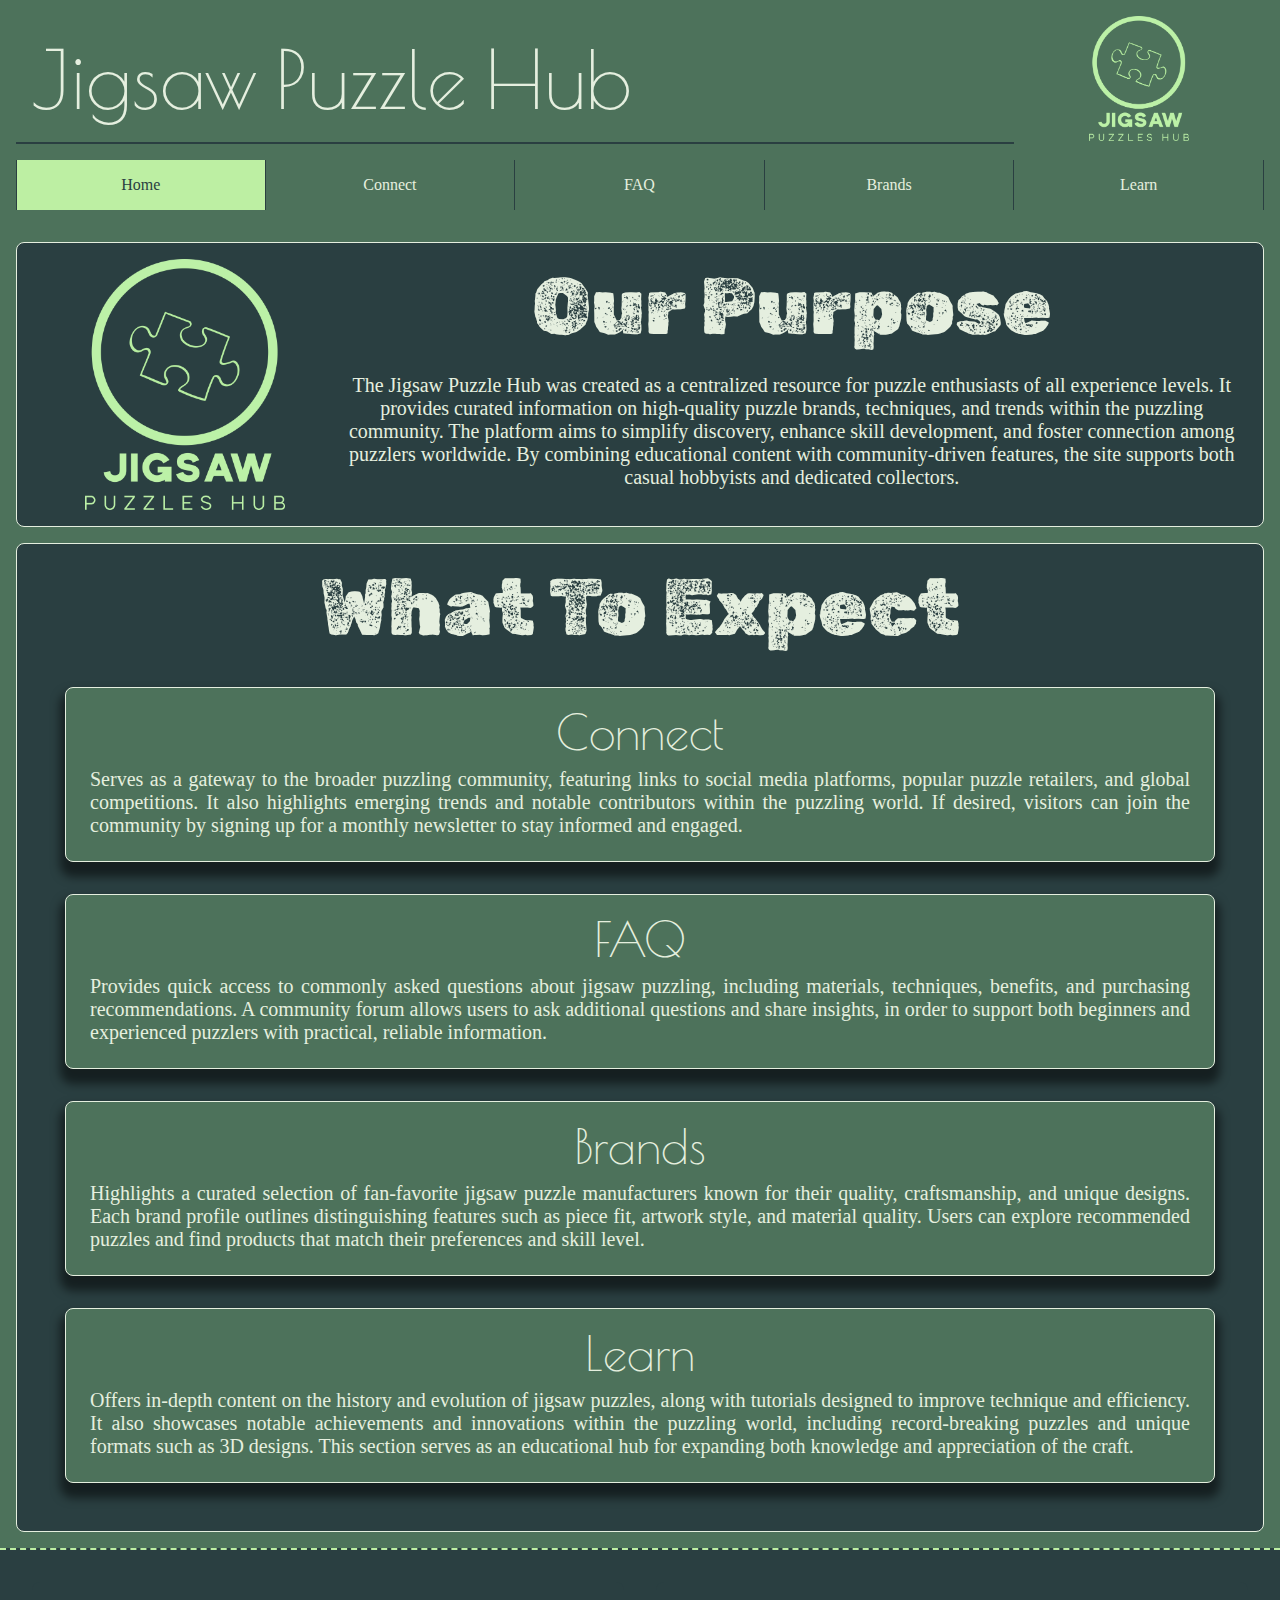
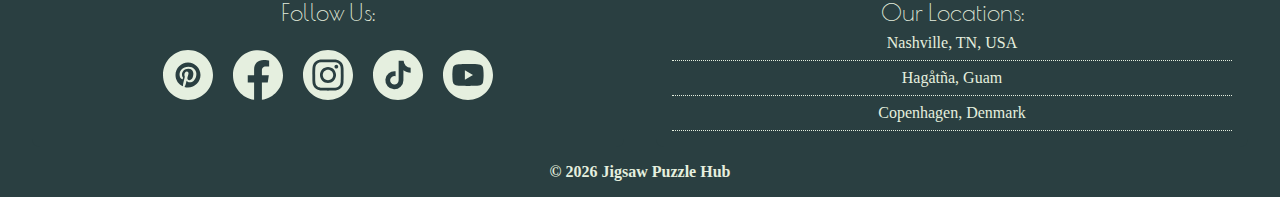
<file: project/index.html>
<!DOCTYPE html>
<html lang="en">
<head>
    <meta charset="UTF-8">
    <meta name="viewport" content="width=device-width, initial-scale=1.0">
    <title>Home - Jigsaw Puzzle Hub</title>
    <meta name="description" content="Home page for 'Jigsaw Puzzle Hub'; a hub for puzzlers around the world to access social platforms, provide puzzling suggestions and best practices, and share some fun jigsaw facts.">
    <meta name="author" content="Cassandra Carone">
    <link rel="stylesheet" href="styles/base.css">
    <link rel="stylesheet" href="styles/home.css">
    <script src="scripts/getYear.js" defer></script>
    <link rel="preconnect" href="https://fonts.googleapis.com">
    <link rel="preconnect" href="https://fonts.gstatic.com" crossorigin>
    <link href="https://fonts.googleapis.com/css2?family=Poiret+One&family=Roboto:ital,wght@0,100..900;1,100..900&display=swap" rel="stylesheet">
    <link href="https://fonts.googleapis.com/css2?family=Rubik+Dirt&display=swap" rel="stylesheet">
</head>
<body>
    <header>
        <h1>Jigsaw Puzzle Hub</h1>
        <a href="#"><img id="logo-button"src="images/jigsaw-puzzle-hub-logo.png" alt="Jigsaw Puzzle Hub Logo"></a>
        <button id="menu" title="Menu"></button> 
        <nav>
            <ul class="navigation">
                <li><a href="#" class="active">Home</a></li>
                <li><a href="connect.html">Connect</a></li>
                <li><a href="faq.html">FAQ</a></li>
                <li><a href="brands.html">Brands</a></li>
                <li><a href="learn.html">Learn</a></li>
            </ul>
        </nav>
    </header>
    <main>
        <div class="purpose"> 
            <img src="images/jigsaw-puzzle-hub-logo.png" id="purpose" alt="Jigsaw Puzzle Hub Logo" loading="lazy">
            <h2>Our Purpose</h2>
            <p>The Jigsaw Puzzle Hub was created as a centralized resource for puzzle enthusiasts of all experience levels. It provides curated information on high-quality puzzle brands, techniques, and trends within the puzzling community. The platform aims to simplify discovery, enhance skill development, and foster connection among puzzlers worldwide. By combining educational content with community-driven features, the site supports both casual hobbyists and dedicated collectors.</p>
        </div>
        <div id="overview">
            <h2>What To Expect</h2>
            <div>
                <h3>Connect</h3>
                <p>Serves as a gateway to the broader puzzling community, featuring links to social media platforms, popular puzzle retailers, and global competitions. It also highlights emerging trends and notable contributors within the puzzling world. If desired, visitors can join the community by signing up for a monthly newsletter to stay informed and engaged.</p>
            </div>
            <div>
                <h3>FAQ</h3>
                <p>Provides quick access to commonly asked questions about jigsaw puzzling, including materials, techniques, benefits, and purchasing recommendations. A community forum allows users to ask additional questions and share insights, in order to support both beginners and experienced puzzlers with practical, reliable information.</p>
            </div>
            <div>
                <h3>Brands</h3>
                <p>Highlights a curated selection of fan-favorite jigsaw puzzle manufacturers known for their quality, craftsmanship, and unique designs. Each brand profile outlines distinguishing features such as piece fit, artwork style, and material quality. Users can explore recommended puzzles and find products that match their preferences and skill level.</p>
            </div>
            <div>
                <h3>Learn</h3>
                <p>Offers in-depth content on the history and evolution of jigsaw puzzles, along with tutorials designed to improve technique and efficiency. It also showcases notable achievements and innovations within the puzzling world, including record-breaking puzzles and unique formats such as 3D designs. This section serves as an educational hub for expanding both knowledge and appreciation of the craft.</p>
            </div>
        </div>
    </main>
    <footer>
        <div class="follow">
            <h3>Follow Us:</h3>
            <a href="https://www.pinterest.com"><img src="images/pinterest-bw.svg" alt="Pinterest Logo" loading="lazy"></a>
            <a href="https://www.facebook.com/"><img src="images/facebook-bw.svg" alt="Facebook Logo" loading="lazy"></a>
            <a href="https://www.instagram.com/"><img src="images/instagram-bw.svg" alt="Instagram Logo" loading="lazy"></a>
            <a href="https://www.tiktok.com"><img src="images/tictok-bw.svg" alt="TikTok Logo" loading="lazy"></a>
            <a href="https://www.youtube.com"><img src="images/youtube-bw.svg" alt="YouTube Logo" loading="lazy"></a>
        </div>
        <div class="location">
            <h3>Our Locations:</h3>
            <a href="https://maps.app.goo.gl/QYkfe3bRg6YVLiPR8">Nashville, TN, USA</a>
            <a href="https://maps.app.goo.gl/4CE7JSHzSV57EM4cA">Hagåtña, Guam</a>
            <a href="https://maps.app.goo.gl/LyGD5P5M9jpc2mJo6">Copenhagen, Denmark</a>
        </div>
            <p>&copy; <span id="currentYear"></span> Jigsaw Puzzle Hub</p>
    </footer>
</body>
</html>
</file>
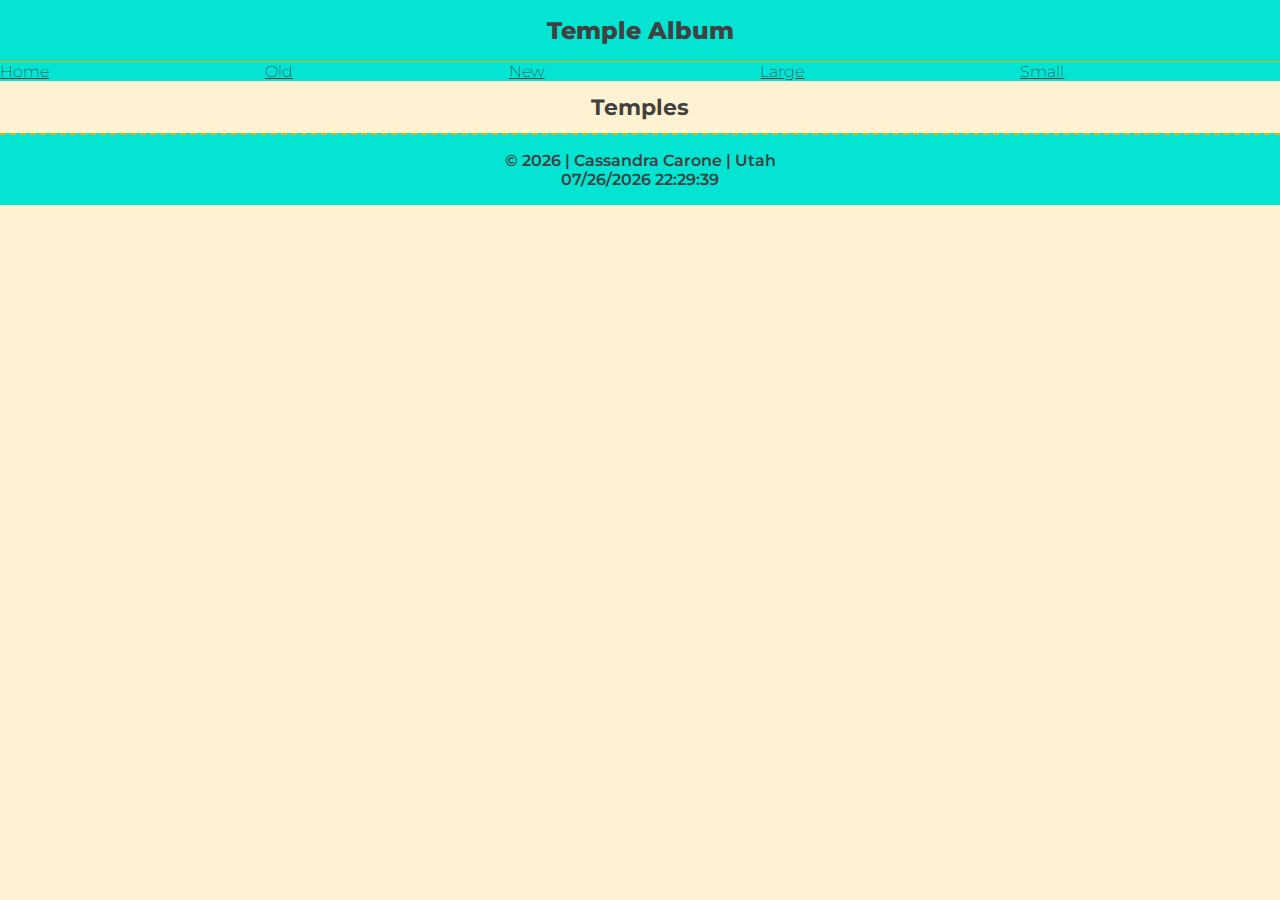
<file: filtered-temples.html>
<!DOCTYPE html>
<html lang="en">
<head>
    <meta charset="UTF-8">
    <meta name="viewport" content="width=device-width, initial-scale=1.0">
    <title>Temple Album</title>
    <meta name="description" content="An album consisting of some of Cassandra's temples.">
    <meta name="author" content="Cassandra Carone">
    <link rel="stylesheet" href="styles/filtered-temples.css">
    <link rel="stylesheet" href="styles/filtered-temples-large.css">
    <script src="scripts/filtered-temples.js" defer></script>
    <script src="scripts/getdates.js" defer></script>
    <link rel="preconnect" href="https://fonts.googleapis.com">
    <link rel="preconnect" href="https://fonts.gstatic.com" crossorigin>
    <link href="https://fonts.googleapis.com/css2?family=Libre+Baskerville:ital,wght@0,400..700;1,400..700&family=Montserrat:ital,wght@0,100..900;1,100..900&display=swap" rel="stylesheet">
</head>
<body class="montserrat-font">
    <header>
        <span id="temple-title">Temple Album</span>
        <button id="menu" title="Menu"></button>
        <nav>
            <ul class="navigation">
                <li><a href="#" title="All Temples" id="home">Home</a></li>
                <!-- <li><button title="All Temples" id="home">Home</button></li> -->
                <li><a href="#" title="Temples Built Before 1900" id="old">Old</a></li>
                <!-- <li><button title="Temples Built Before 1900" id="old">Old</button></li> -->
                <li><a href="#" title="Temples Built After 2000" id="new">New</a></li>
                <!-- <li><button title="Temples Built After 2000" id="new">New</button></li> -->
                <li><a href="#" title="Temples Larger Than 90,000 sqft" id="large">Large</a></li>
                <!-- <li><button title="Temples Larger Than 90,000 sqft" id="large">Large</button></li> -->
                <li><a href="#" title="Temples Smaller Than 10,000 sqft" id="small">Small</a></li>
                <!-- <li><button title="Temples Smaller Than 10,000 sqft" id="small">Small</button></li> -->
            </ul>
        </nav>
    </header>
    <main>
        <h1>Temples</h1>
        
    </main>
    <footer>
        <p>&copy;<span id="currentYear"></span> | Cassandra Carone | Utah</p>
        <p id="lastModified"></p>
    </footer>
</body>
</html>
</file>
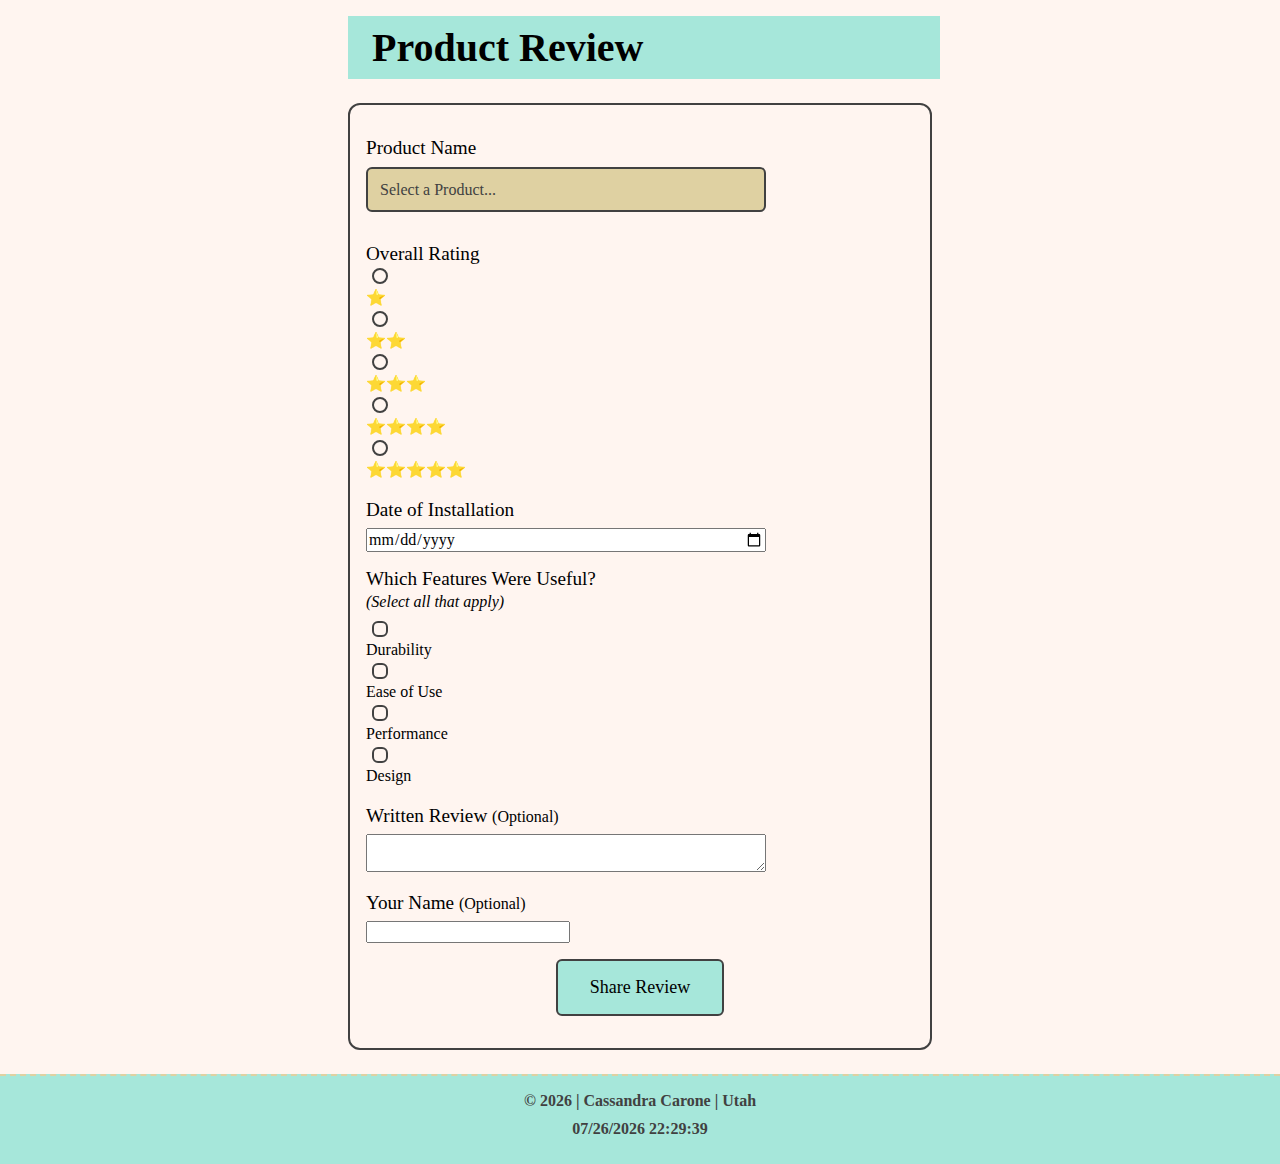
<file: form.html>
<!DOCTYPE html>
<html lang="en">
<head>
    <meta charset="UTF-8">
    <meta name="viewport" content="width=device-width, initial-scale=1.0">
    <title>Product Review Form</title>
    <meta name="description" content="A mock product review form displaying form best practices">
    <meta name="author" content="Cassandra Carone">
    <link rel="stylesheet" href="styles/form.css">
    <link rel="stylesheet" href="styles/form-large.css">
    <script src="scripts/form.js" defer></script>
    <script src="scripts/getdates.js" defer></script>
</head>
<body>
    <header>
    </header>
    <main>
        <h1>Product Review</h1>
        <form method="get" action="review.html">
            <label class="title" for="product">Product Name
                <select name="product" id="product" required>
                    <option value="" selected disabled><i>Select a Product...</i></option>
                </select>
            </label>

            <div class="title">Overall Rating</div>
            <div class="option">
                <input type='radio' name='stars' value='one' id='one' required>
                <label for="one"> ⭐</label>
            </div>
            <div class="option">
                <input type='radio' name='stars' value='two' id='two' required>
                <label for="two"> ⭐⭐</label>
            </div>
            <div class="option">
                <input type='radio' name='stars' value='three' id='three' required>
                <label for="three"> ⭐⭐⭐</label>
            </div>
            <div class="option">
                <input type='radio' name='stars' value='four' id='four' required>
                <label for="four"> ⭐⭐⭐⭐</label>
            </div>
            <div class="option">
                <input type='radio' name='stars' value='five' id='five' required>
                <label for="five"> ⭐⭐⭐⭐⭐</label>
            </div>

            <label class="title" for="date">Date of Installation</label>
            <input type="date" name="installationDate" id="date" required>

            <div class="title">Which Features Were Useful?</div>
            <p><i>(Select all that apply)</i></p>
            <div class="option">
                <input type="checkbox" name="durability" id="durability" value="yes">
                <label for="durability"> Durability</label>
            </div>
            <div class="option">
                <input type="checkbox" name="ease" id="ease" value="yes">
                <label for="ease"> Ease of Use</label>
            </div>
            <div class="option">
                <input type="checkbox" name="performance" id="performance" value="yes">
                <label for="performance"> Performance</label>
            </div>
            <div class="option">
                <input type="checkbox" name="design" id="design" value="yes">
                <label for="design"> Design</label>
            </div>

            <!-- Written Review (text area) (optional)-->
            <label class="title" for="review">Written Review <span class="optional">(Optional)</span></label>
            <textarea name="review" id="review"></textarea>
            <!-- User Name (text area) (optional)-->
            <label class="title" for="name"> Your Name <span class="optional">(Optional)</span></label>
            <input type="text" name="name" id="name">
            <!-- Form Submission Button (submit) -->
            <input type="submit" value="Share Review">
        </form>
    </main>
    <footer>
        <p>&copy;<span id="currentYear"></span> | Cassandra Carone | Utah</p>
        <p id="lastModified"></p>
    </footer>
</body>
</html>
</file>
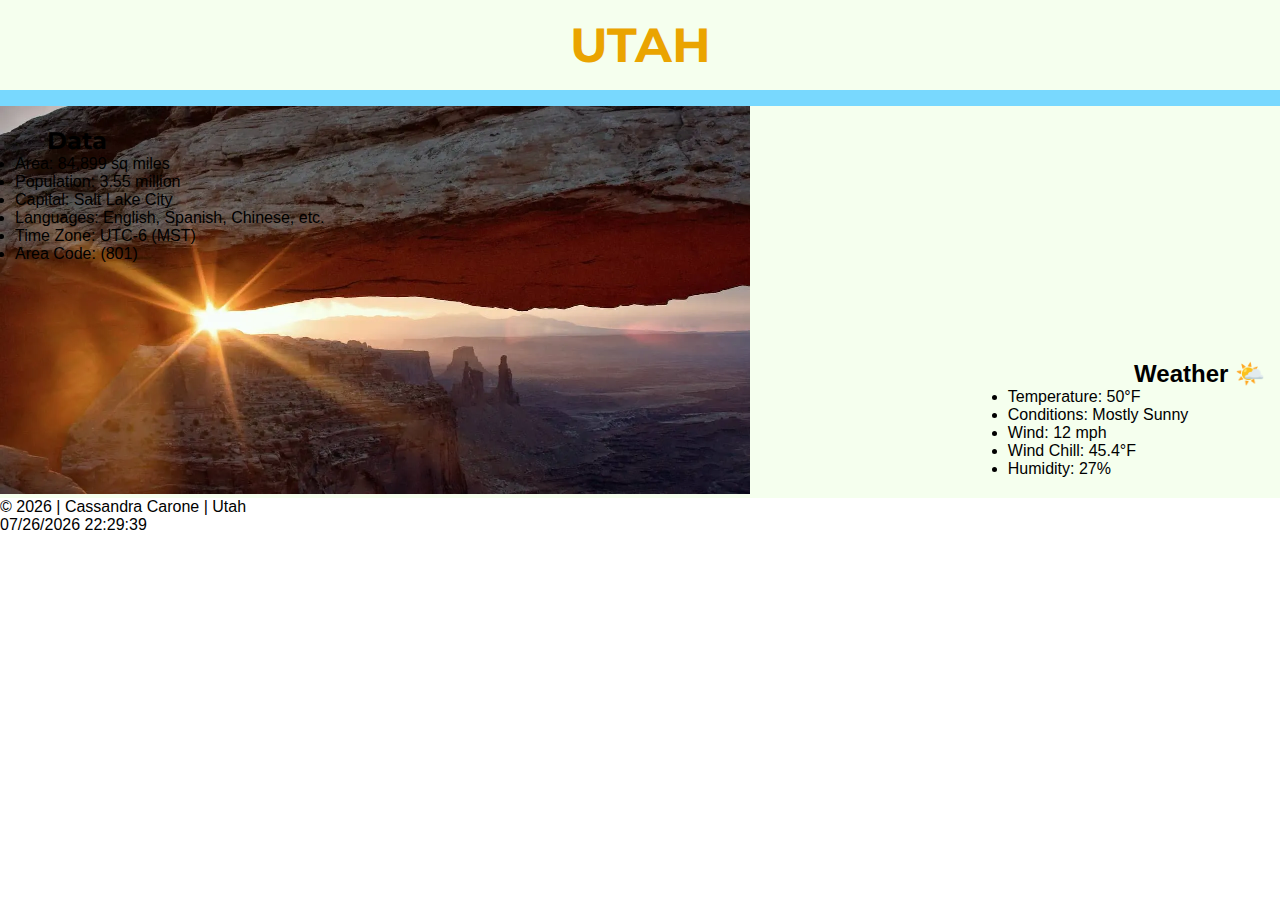
<file: place.html>
<!DOCTYPE html>
<html lang="en">
<head>
    <meta charset="UTF-8">
    <meta name="viewport" content="width=device-width, initial-scale=1.0">
    <title>Utah, USA | Places Page</title>
    <meta name="description" content="A page describing the home state of Cassandra.">
    <meta name="author" content="Cassandra Carone">
    <link rel="stylesheet" href="styles/place.css">
    <link rel="stylesheet" href="styles/place-large.css">
    <script src="scripts/place.js" defer></script>
    <script src="scripts/getdates.js" defer></script>
    <link rel="preconnect" href="https://fonts.googleapis.com">
    <link rel="preconnect" href="https://fonts.gstatic.com" crossorigin>
    <link href="https://fonts.googleapis.com/css2?family=Alfa+Slab+One&family=Libre+Baskerville:ital,wght@0,700;1,700&family=Montserrat:ital,wght@0,100..900;1,100..900&family=Roboto:ital,wght@0,100..900;1,100..900&display=swap" rel="stylesheet">
</head>
<body>
    <header>
        <h1>UTAH</h1>
    </header>
    <main>
        <picture>
            <source srcset="images/utah-1500-view.webp" media="(min-width: 750px)">
            <img src="images/utah-mobile-view.webp" alt="Utah Red Rocks" width="750" height="auto">
        </picture>
        <section class="data">
            <h2>Data</h2>
            <ul>
                <li>Area:  84,899 sq miles</li>
                <li>Population:  3.55 million</li>
                <li>Capital:  Salt Lake City</li>
                <li>Languages:  English, Spanish, Chinese, etc.</li>
                <li>Time Zone:  UTC-6 (MST)</li>
                <li>Area Code:  (801)</li>
            </ul>
        </section>
        <section class="weather">
            <h2><span>Weather</span></h2>
            <img src="images/partly-cloudy.svg" alt="Partly cloudy emoji">
            <ul>
                <li>Temperature:  50°F</li>
                <li>Conditions:  Mostly Sunny</li>
                <li>Wind:  12 mph</li>
                <li>Wind Chill:  <span id="wind-chill"></span></li>
                <li>Humidity:  27%</li>
            </ul>
        </section>
    </main>
    <footer>
        <p>&copy;<span id="currentYear"></span> | Cassandra Carone | Utah</p>
        <p id="lastModified"></p>
    </footer>
</body>
</html>
</file>
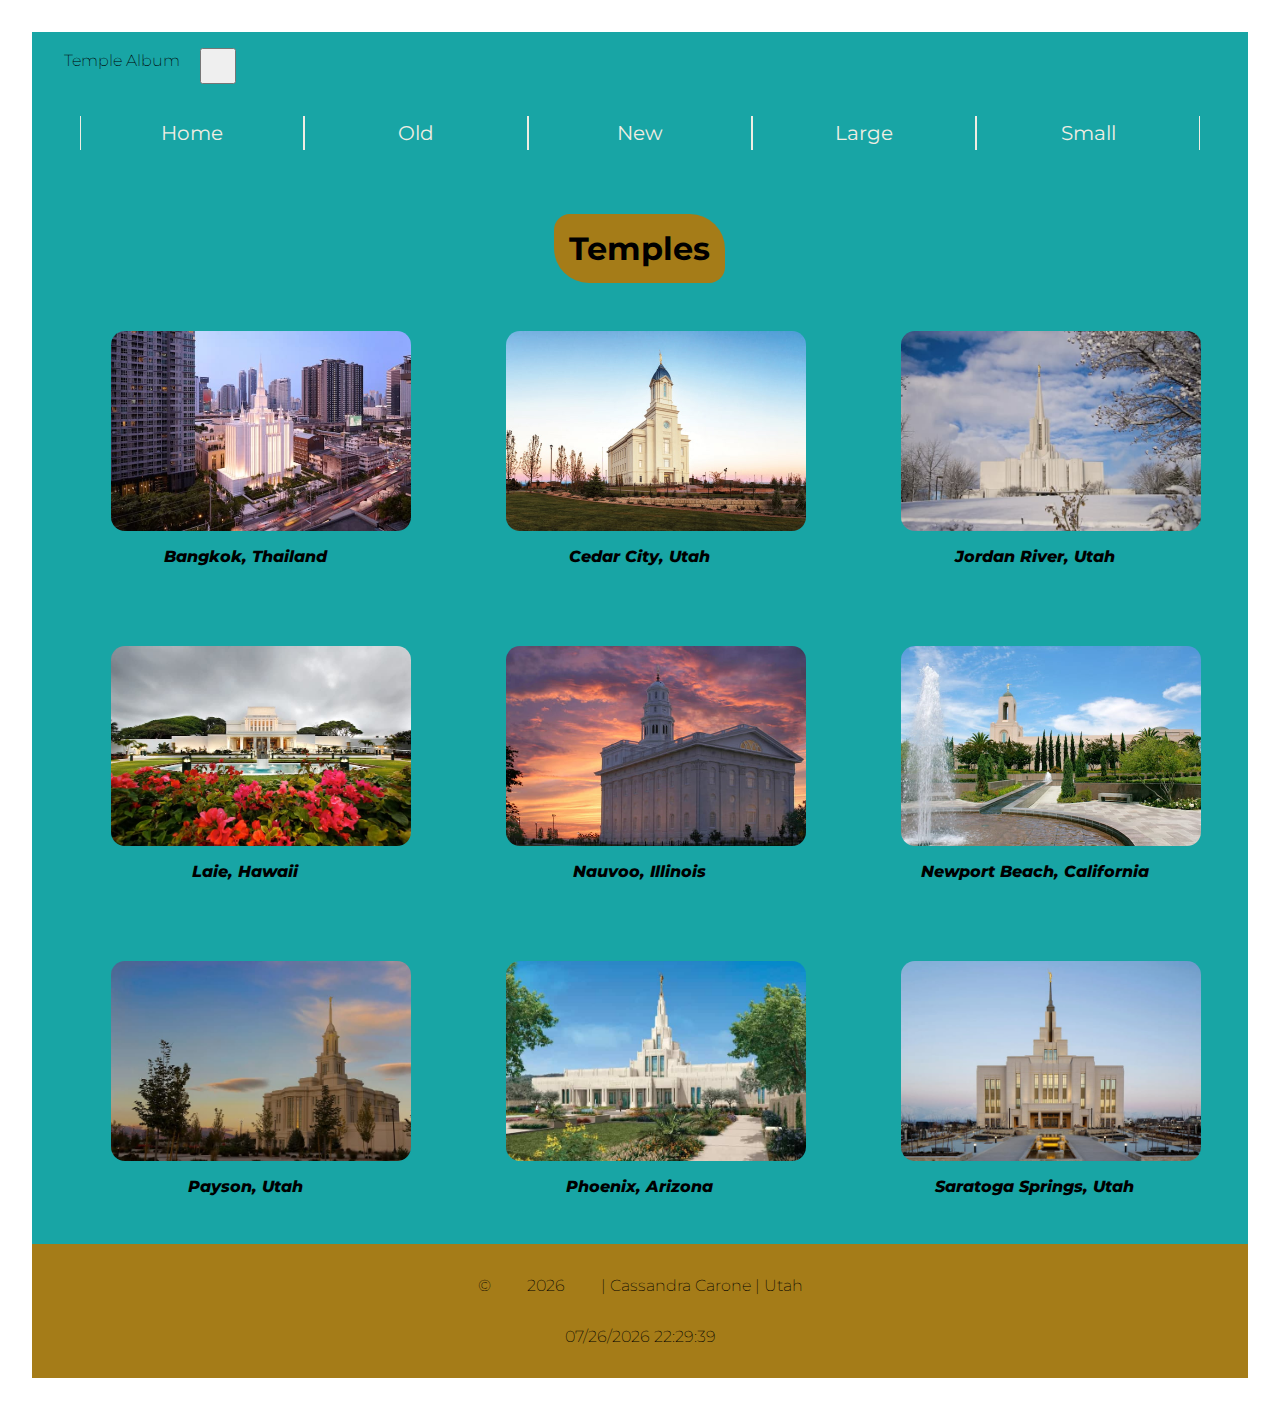
<file: temples.html>
<!DOCTYPE html>
<html lang="en">
<head>
    <meta charset="UTF-8">
    <meta name="viewport" content="width=device-width, initial-scale=1.0">
    <title>Temple Album</title>
    <meta name="description" content="An album consisting of some of Cassandra's temples.">
    <meta name="author" content="Cassandra Carone">
    <link rel="stylesheet" href="styles/temples.css">
    <link rel="stylesheet" href="styles/temples-large.css">
    <script src="scripts/temples.js" defer></script>
    <script src="scripts/getdates.js" defer></script>
    <link rel="preconnect" href="https://fonts.googleapis.com">
    <link rel="preconnect" href="https://fonts.gstatic.com" crossorigin>
    <link href="https://fonts.googleapis.com/css2?family=Libre+Baskerville:ital,wght@0,400..700;1,400..700&family=Montserrat:ital,wght@0,100..900;1,100..900&display=swap" rel="stylesheet">
</head>
<body class="montserrat-font">
    <header>
        <span id="temple-title">Temple Album</span>
        <button id="menu"></button>
        <nav>
            <ul class="navigation">
                <li><a href="#">Home</a></li>
                <li><a href="#">Old</a></li>
                <li><a href="#">New</a></li>
                <li><a href="#">Large</a></li>
                <li><a href="#">Small</a></li>
            </ul>
        </nav>
    </header>
    <main>
        <h1>Temples</h1>
        <figure>
            <div class="image-container">
                <img src="images/bangkok.jpg" alt="Bangkok, Thailand Temple">
            </div>
            <figcaption>Bangkok, Thailand</figcaption>
        </figure>
        <figure>
            <div class="image-container">
                <img src="images/cedarcity.jpg" alt="Cedar City, Utah Temple">
            </div>
            <figcaption>Cedar City, Utah</figcaption>
        </figure>
        <figure>
            <div class="image-container">
                <img src="images/jordanriver.jpg" alt="Jordan River, Utah Temple">
            </div>
            <figcaption>Jordan River, Utah</figcaption>
        </figure>
        <figure>
            <div class="image-container">
                <img src="images/laie.jpg" alt="Laie, Hawaii Temple">
            </div>
            <figcaption>Laie, Hawaii</figcaption>
        </figure>
        <figure>
            <div class="image-container">
                <img src="images/nauvoo.jpg" alt="Nauvoo, Illinois Temple">
            </div>
            <figcaption>Nauvoo, Illinois</figcaption>
        </figure>
        <figure>
            <div class="image-container">
                <img src="images/newport.jpg" alt="Newport Beach, California Temple">
            </div>
            <figcaption>Newport Beach, California</figcaption>
        </figure>
        <figure>
            <div class="image-container">
                <img src="images/payson.jpg" alt="Payson, Utah Temple">
            </div>
            <figcaption>Payson, Utah</figcaption>
        </figure>
        <figure>
            <div class="image-container">
                <img src="images/phoenix.jpg" alt="Phoenix, Arizona Temple">
            </div>
            <figcaption>Phoenix, Arizona</figcaption>
        </figure>
        <figure>
            <div class="image-container">
                <img src="images/saratoga.jpg" alt="Saratoga Springs, Utah Temple">
            </div>
            <figcaption>Saratoga Springs, Utah</figcaption>
        </figure>
    </main>
    <footer>
        <p>&copy;<span id="currentYear"></span> | Cassandra Carone | Utah</p>
        <p id="lastModified"></p>
    </footer>
</body>
</html>
</file>
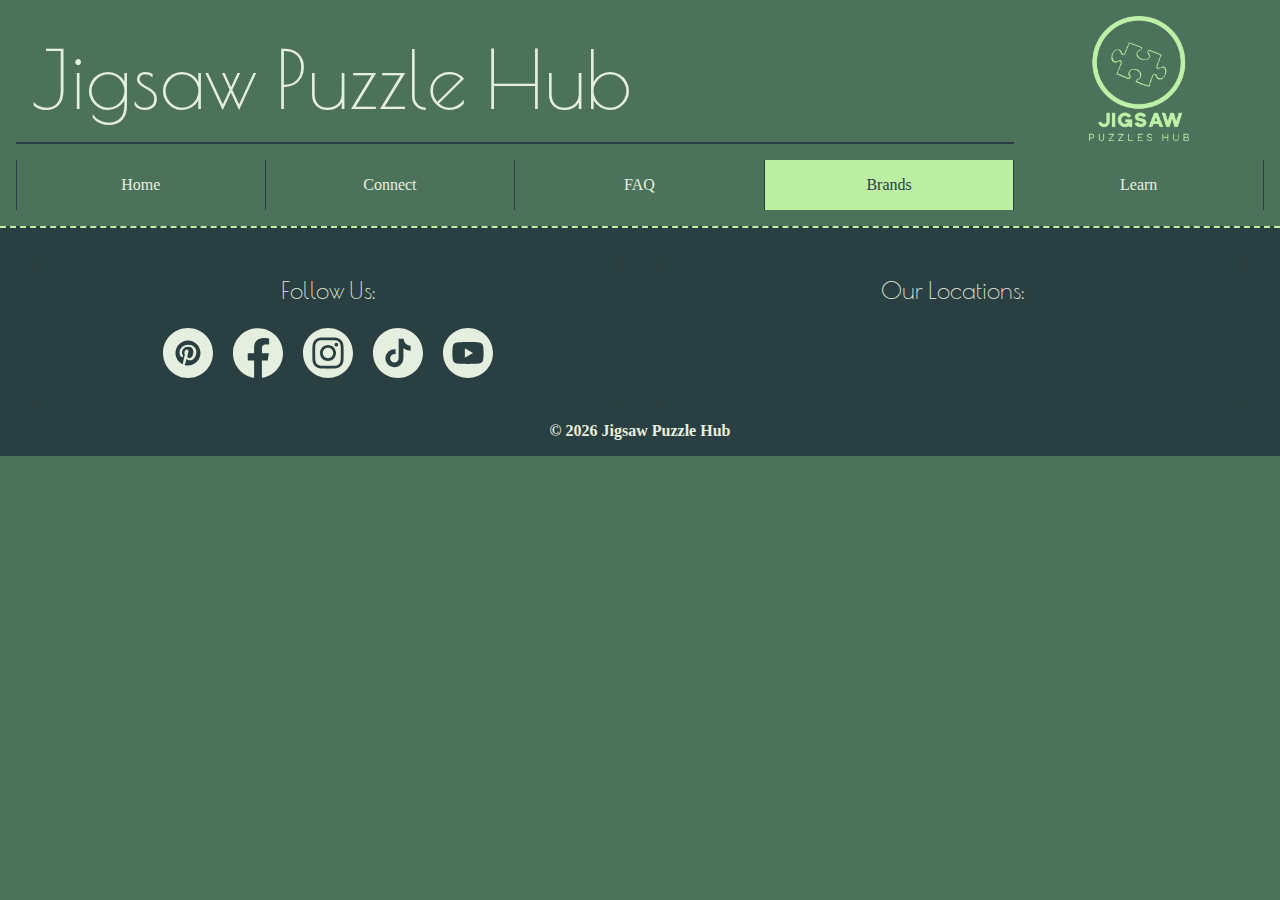
<file: project/brands.html>
<!DOCTYPE html>
<html lang="en">
<head>
    <meta charset="UTF-8">
    <meta name="viewport" content="width=device-width, initial-scale=1.0">
    <title>Home - Jigsaw Puzzle Hub</title>
    <meta name="description" content="Home page for 'Jigsaw Puzzle Hub'; a hub for puzzlers around the world to access social platforms, provide puzzling suggestions and best practices, and share some fun jigsaw facts.">
    <meta name="author" content="Cassandra Carone">
    <!-- <link rel="stylesheet" href="styles/siteplan.css"> -->
    <link rel="stylesheet" href="styles/base.css">
    <script src="scripts/getYear.js" defer></script>
    <script src="" defer></script>
    <link rel="preconnect" href="https://fonts.googleapis.com">
    <link rel="preconnect" href="https://fonts.gstatic.com" crossorigin>
    <link href="https://fonts.googleapis.com/css2?family=Poiret+One&family=Roboto:ital,wght@0,100..900;1,100..900&display=swap" rel="stylesheet">
    <link href="https://fonts.googleapis.com/css2?family=Rubik+Dirt&display=swap" rel="stylesheet">
</head>
<body>
    <header>
        <!-- Title - Logo -->
        <h1>Jigsaw Puzzle Hub</h1>
        <a href="index.html"><img id="logo-button"src="images/JigsawPuzzleHubLogo.png" alt="Jigsaw Puzzle Hub Logo"></a>
         <!-- Nav (Home - FAQ/Tips & Tricks - Brands - History/Fun Facts - Connect) -->
        <button id="menu" title="Menu"></button> 
        <nav>
            <ul class="navigation">
                <li><a href="index.html">Home</a></li>
                <li><a href="connect.html">Connect</a></li>
                <li><a href="faq.html">FAQ</a></li>
                <li><a href="#" class="active">Brands</a></li>
                <li><a href="learn.html">Learn</a></li>
            </ul>
        </nav>
    </header>
    <main>
        
    </main>
    <footer>
        <div class="follow">
            <h3>Follow Us:</h3>
            <a href="https://www.pinterest.com"><img src="images/pinterest-bw.svg" alt="Pinterest Logo" loading="lazy"></a>
            <a href="https://www.facebook.com/"><img src="images/facebook-bw.svg" alt="Facebook Logo" loading="lazy"></a>
            <a href="https://www.instagram.com/"><img src="images/instagram-bw.svg" alt="Instagram Logo" loading="lazy"></a>
            <a href="https://www.tiktok.com"><img src="images/tictok-bw.svg" alt="TikTok Logo" loading="lazy"></a>
            <a href="https://www.youtube.com"><img src="images/youtube-bw.svg" alt="Facebook Logo" loading="lazy"></a>
        </div>
        <div class="location">
            <h3>Our Locations:</h3>
        </div>
        <p>&copy; <span id="currentYear"></span> Jigsaw Puzzle Hub</p>
    </footer>
</body>
</html>
</file>
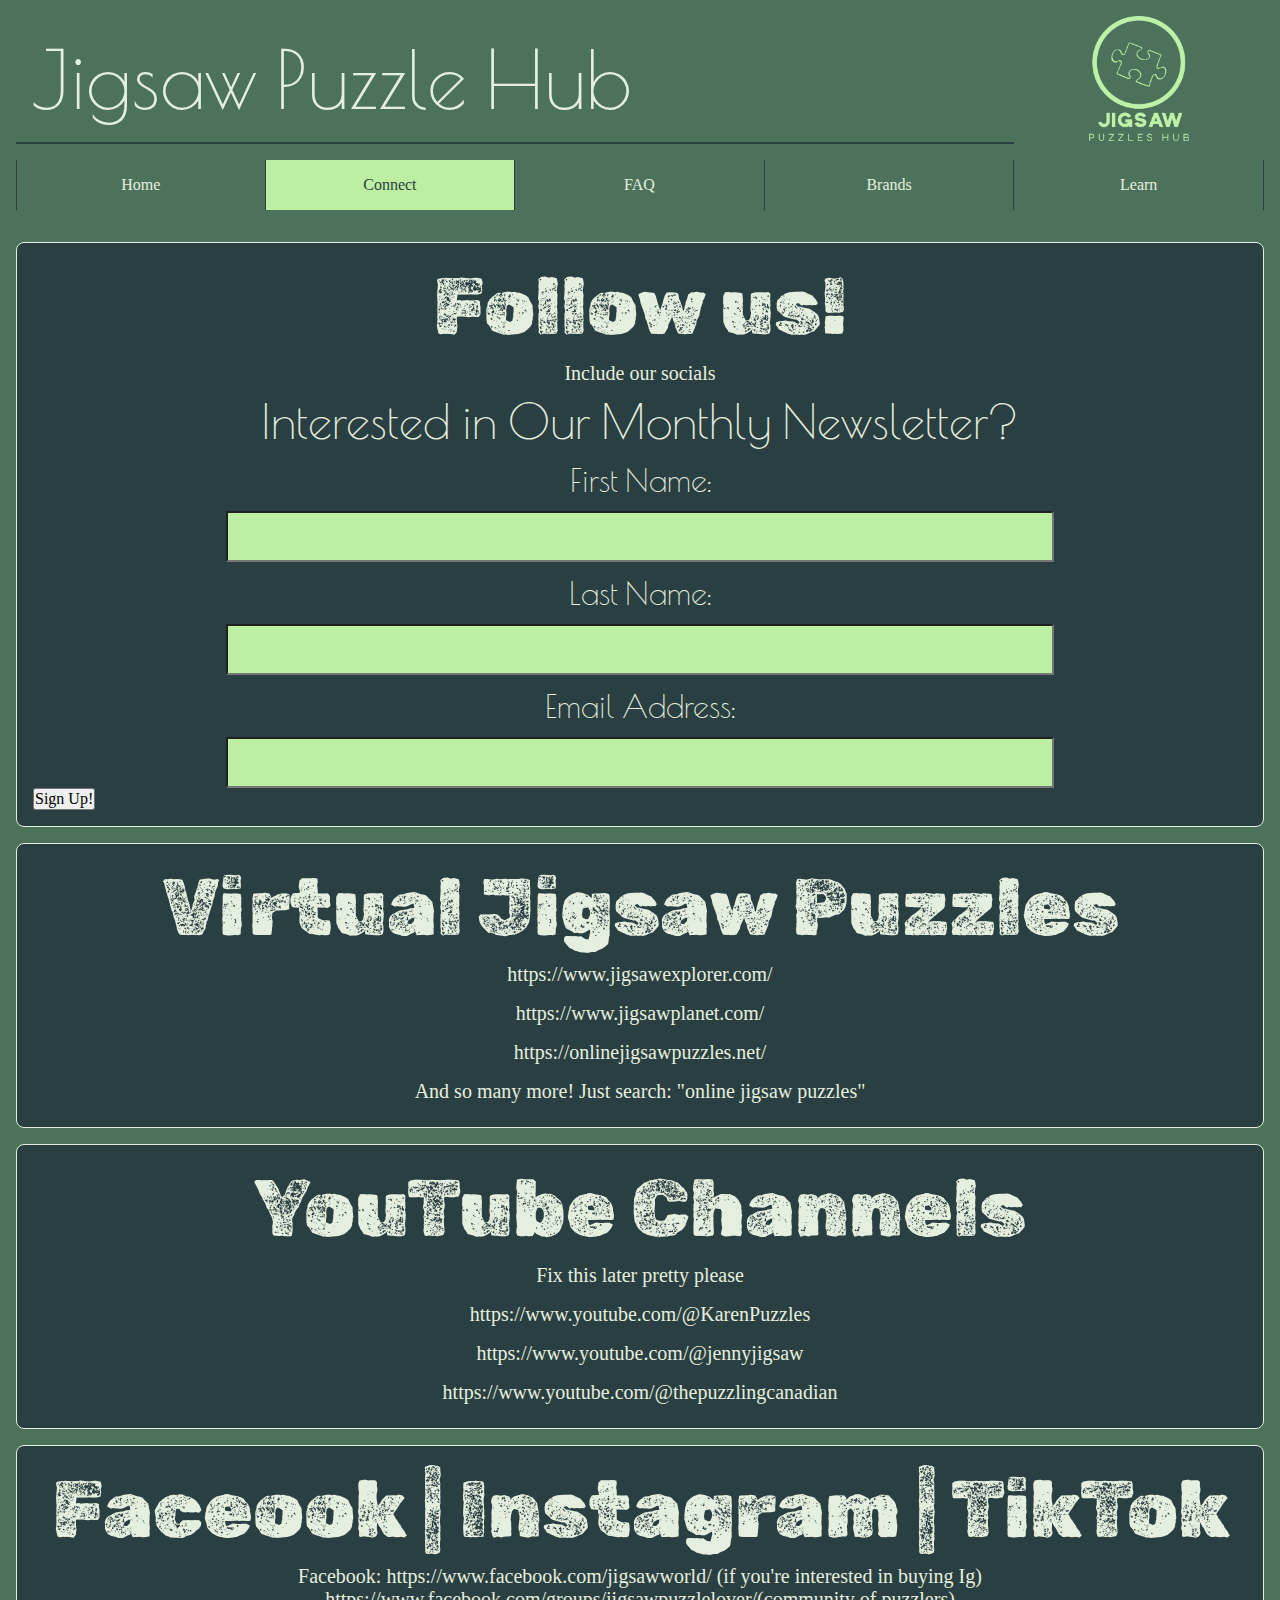
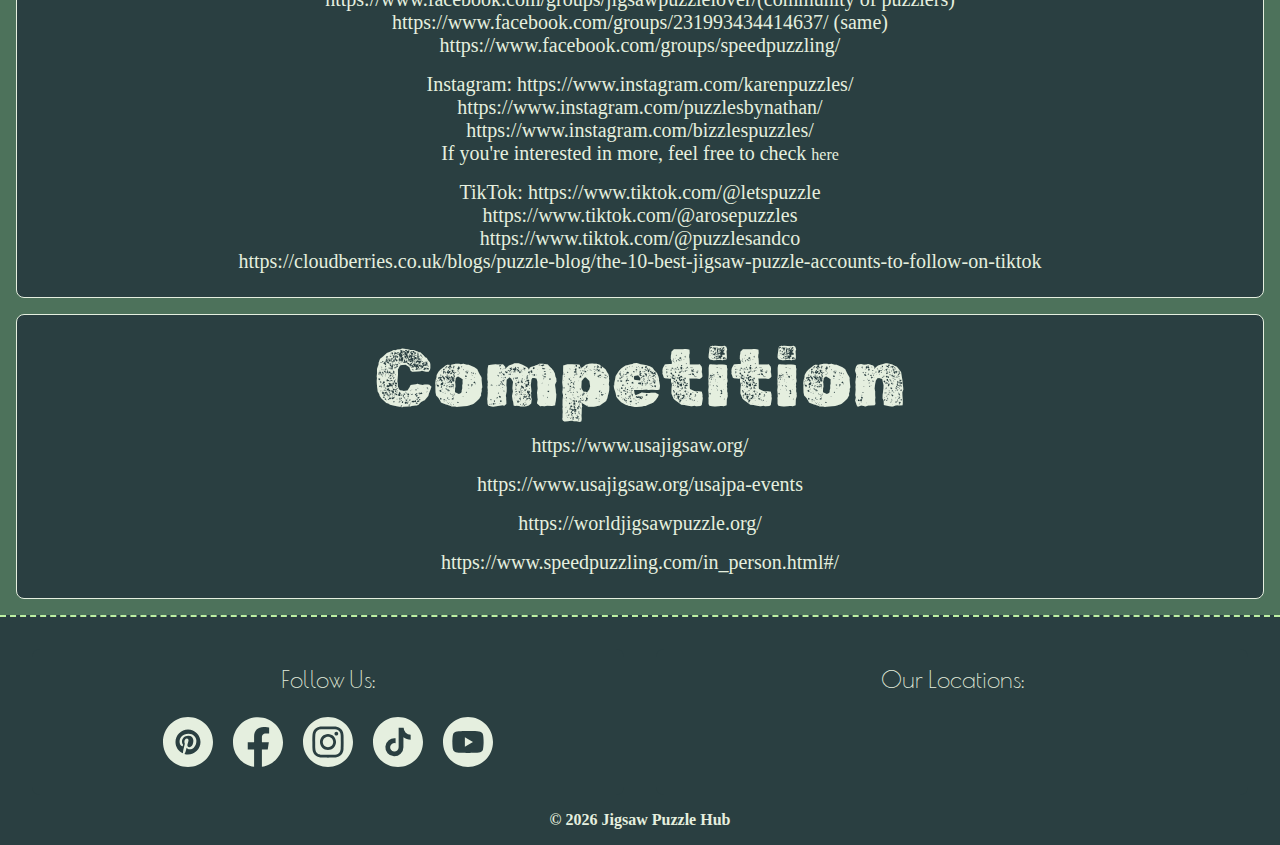
<file: project/connect.html>
<!DOCTYPE html>
<html lang="en">
<head>
    <meta charset="UTF-8">
    <meta name="viewport" content="width=device-width, initial-scale=1.0">
    <title>Home - Jigsaw Puzzle Hub</title>
    <meta name="description" content="Home page for 'Jigsaw Puzzle Hub'; a hub for puzzlers around the world to access social platforms, provide puzzling suggestions and best practices, and share some fun jigsaw facts.">
    <meta name="author" content="Cassandra Carone">
    <!-- <link rel="stylesheet" href="styles/siteplan.css"> -->
    <link rel="stylesheet" href="styles/base.css">
    <script src="scripts/getYear.js" defer></script>
    <script src="" defer></script>
    <link rel="preconnect" href="https://fonts.googleapis.com">
    <link rel="preconnect" href="https://fonts.gstatic.com" crossorigin>
    <link href="https://fonts.googleapis.com/css2?family=Poiret+One&family=Roboto:ital,wght@0,100..900;1,100..900&display=swap" rel="stylesheet">
    <link href="https://fonts.googleapis.com/css2?family=Rubik+Dirt&display=swap" rel="stylesheet">
</head>
<body>
    <header>
        <!-- Title - Logo -->
        <h1>Jigsaw Puzzle Hub</h1>
        <a href="index.html"><img id="logo-button"src="images/JigsawPuzzleHubLogo.png" alt="Jigsaw Puzzle Hub Logo"></a>
         <!-- Nav (Home - FAQ/Tips & Tricks - Brands - History/Fun Facts - Connect) -->
        <button id="menu" title="Menu"></button> 
        <nav>
            <ul class="navigation">
                <li><a href="index.html">Home</a></li>
                <li><a href="#" class="active">Connect</a></li>
                <li><a href="faq.html">FAQ</a></li>
                <li><a href="brands.html">Brands</a></li>
                <li><a href="learn.html">Learn</a></li>
            </ul>
        </nav>
    </header>
    <main>
        <div>
            <h2>Follow us!</h2>
            <p>Include our socials</p>
            <h3>Interested in Our Monthly Newsletter?</h3>
            <form> <!--Do we need to add method="get" action="file-name.html"??-->
                <label for="fname">First Name: </label>
                <input type="text" name="fname" id="fname" required>
                <label for="lname">Last Name: </label>
                <input type="text" name="lname" id="lname" required>
                <label for="email">Email Address: </label>
                <input type="email" name="email" id="email" required>

                <input type="submit" value="Sign Up!">
            </form>
        </div>
        <div>
            <h2>Virtual Jigsaw Puzzles</h2>
            <p>https://www.jigsawexplorer.com/</p>
            <p>https://www.jigsawplanet.com/</p>
            <p>https://onlinejigsawpuzzles.net/</p>
            <p>And so many more! Just search: "online jigsaw puzzles"</p>
        </div>
        <div>
            <h2>YouTube Channels</h2>
            <p>Fix this later pretty please</p>
            <p>https://www.youtube.com/@KarenPuzzles</p>
            <p>https://www.youtube.com/@jennyjigsaw</p>
            <p>https://www.youtube.com/@thepuzzlingcanadian</p>
        </div>
        <div>
            <h2>Faceook | Instagram | TikTok</h2>
            <p>Facebook: https://www.facebook.com/jigsawworld/ (if you're interested in buying Ig)<br>
            https://www.facebook.com/groups/jigsawpuzzlelover/(community of puzzlers) <br>
            https://www.facebook.com/groups/231993434414637/ (same) <br>
            https://www.facebook.com/groups/speedpuzzling/
        </p>
            <p>Instagram: https://www.instagram.com/karenpuzzles/ <br>
            https://www.instagram.com/puzzlesbynathan/ <br>
            https://www.instagram.com/bizzlespuzzles/ <br>
            If you're interested in more, feel free to check <a src="https://soonness.com/blogs/fun-reads/best-puzzle-instagram-accounts?srsltid=AfmBOooAbEX3CqkpV54eP5gAP9QNs2W-G2H3oeJQA8G4EHPwsmx0wVnF">here</a>
        </p>
            <p>TikTok: https://www.tiktok.com/@letspuzzle <br>
                https://www.tiktok.com/@arosepuzzles <br>
                https://www.tiktok.com/@puzzlesandco <br>
                https://cloudberries.co.uk/blogs/puzzle-blog/the-10-best-jigsaw-puzzle-accounts-to-follow-on-tiktok 
            </p>
        </div>
        <div>
            <h2>Competition</h2>
            <p>https://www.usajigsaw.org/</p>
            <p>https://www.usajigsaw.org/usajpa-events</p>
            <p>https://worldjigsawpuzzle.org/</p>
            <p>https://www.speedpuzzling.com/in_person.html#/</p>
        </div>
    </main>
    <footer>
        <div class="follow">
            <h3>Follow Us:</h3>
            <a href="https://www.pinterest.com"><img src="images/pinterest-bw.svg" alt="Pinterest Logo" loading="lazy"></a>
            <a href="https://www.facebook.com/"><img src="images/facebook-bw.svg" alt="Facebook Logo" loading="lazy"></a>
            <a href="https://www.instagram.com/"><img src="images/instagram-bw.svg" alt="Instagram Logo" loading="lazy"></a>
            <a href="https://www.tiktok.com"><img src="images/tictok-bw.svg" alt="TikTok Logo" loading="lazy"></a>
            <a href="https://www.youtube.com"><img src="images/youtube-bw.svg" alt="Facebook Logo" loading="lazy"></a>
        </div>
        <div class="location">
            <h3>Our Locations:</h3>
        </div>
        <p>&copy; <span id="currentYear"></span> Jigsaw Puzzle Hub</p>
    </footer>
</body>
</html>
</file>
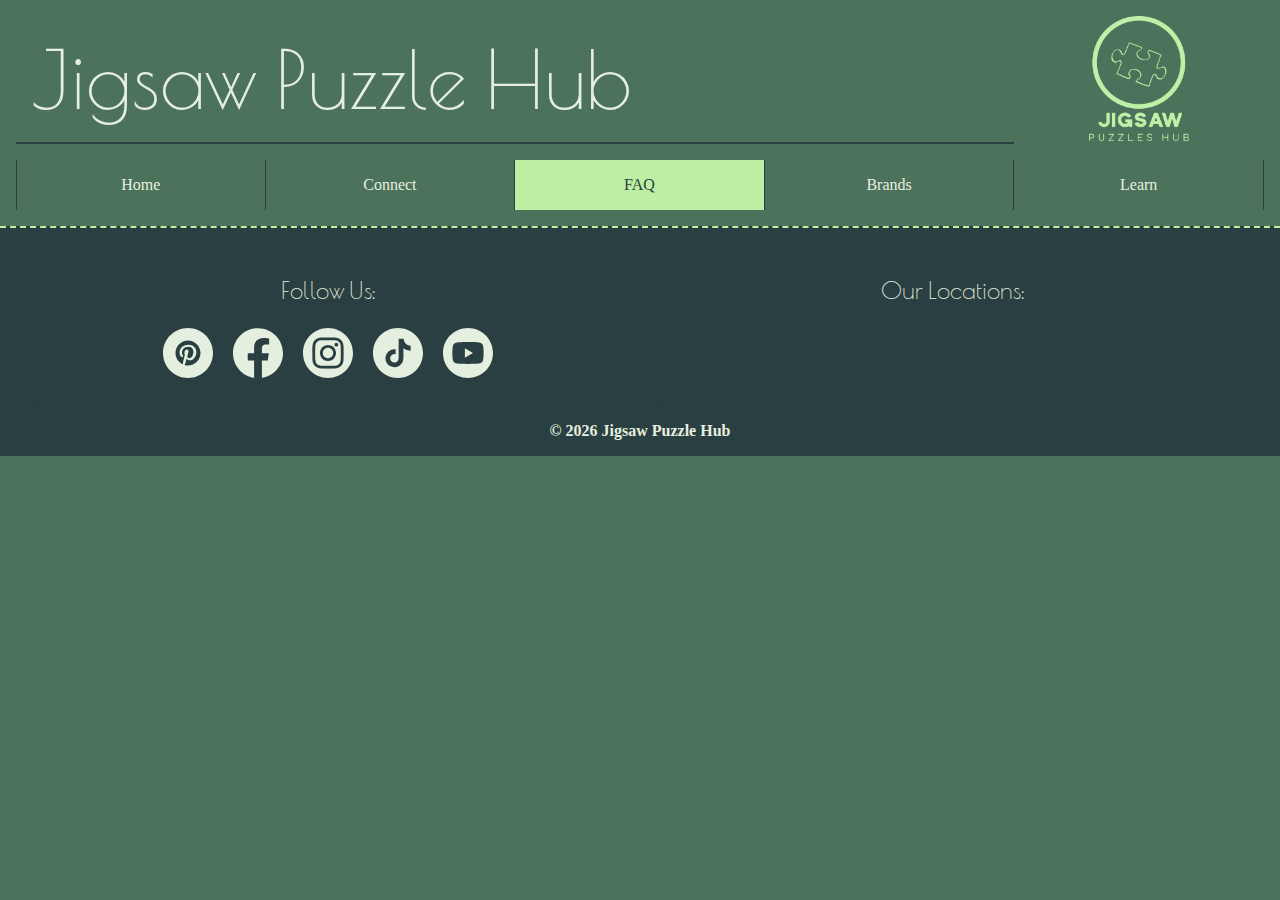
<file: project/faq.html>
<!DOCTYPE html>
<html lang="en">
<head>
    <meta charset="UTF-8">
    <meta name="viewport" content="width=device-width, initial-scale=1.0">
    <title>Home - Jigsaw Puzzle Hub</title>
    <meta name="description" content="Home page for 'Jigsaw Puzzle Hub'; a hub for puzzlers around the world to access social platforms, provide puzzling suggestions and best practices, and share some fun jigsaw facts.">
    <meta name="author" content="Cassandra Carone">
    <!-- <link rel="stylesheet" href="styles/siteplan.css"> -->
    <link rel="stylesheet" href="styles/base.css">
    <script src="scripts/getYear.js" defer></script>
    <script src="" defer></script>
    <link rel="preconnect" href="https://fonts.googleapis.com">
    <link rel="preconnect" href="https://fonts.gstatic.com" crossorigin>
    <link href="https://fonts.googleapis.com/css2?family=Poiret+One&family=Roboto:ital,wght@0,100..900;1,100..900&display=swap" rel="stylesheet">
    <link href="https://fonts.googleapis.com/css2?family=Rubik+Dirt&display=swap" rel="stylesheet">
</head>
<body>
    <header>
        <!-- Title - Logo -->
        <h1>Jigsaw Puzzle Hub</h1>
        <a href="index.html"><img id="logo-button"src="images/JigsawPuzzleHubLogo.png" alt="Jigsaw Puzzle Hub Logo"></a>
         <!-- Nav (Home - FAQ/Tips & Tricks - Brands - History/Fun Facts - Connect) -->
        <button id="menu" title="Menu"></button> 
        <nav>
            <ul class="navigation">
                <li><a href="index.html">Home</a></li>
                <li><a href="connect.html">Connect</a></li>
                <li><a href="#" class="active">FAQ</a></li>
                <li><a href="brands.html">Brands</a></li>
                <li><a href="learn.html">Learn</a></li>
            </ul>
        </nav>
    </header>
    <main>
        
    </main>
    <footer>
        <div class="follow">
            <h3>Follow Us:</h3>
            <a href="https://www.pinterest.com"><img src="images/pinterest-bw.svg" alt="Pinterest Logo" loading="lazy"></a>
            <a href="https://www.facebook.com/"><img src="images/facebook-bw.svg" alt="Facebook Logo" loading="lazy"></a>
            <a href="https://www.instagram.com/"><img src="images/instagram-bw.svg" alt="Instagram Logo" loading="lazy"></a>
            <a href="https://www.tiktok.com"><img src="images/tictok-bw.svg" alt="TikTok Logo" loading="lazy"></a>
            <a href="https://www.youtube.com"><img src="images/youtube-bw.svg" alt="Facebook Logo" loading="lazy"></a>
        </div>
        <div class="location">
            <h3>Our Locations:</h3>
        </div>
        <p>&copy; <span id="currentYear"></span> Jigsaw Puzzle Hub</p>
    </footer>
</body>
</html>
</file>
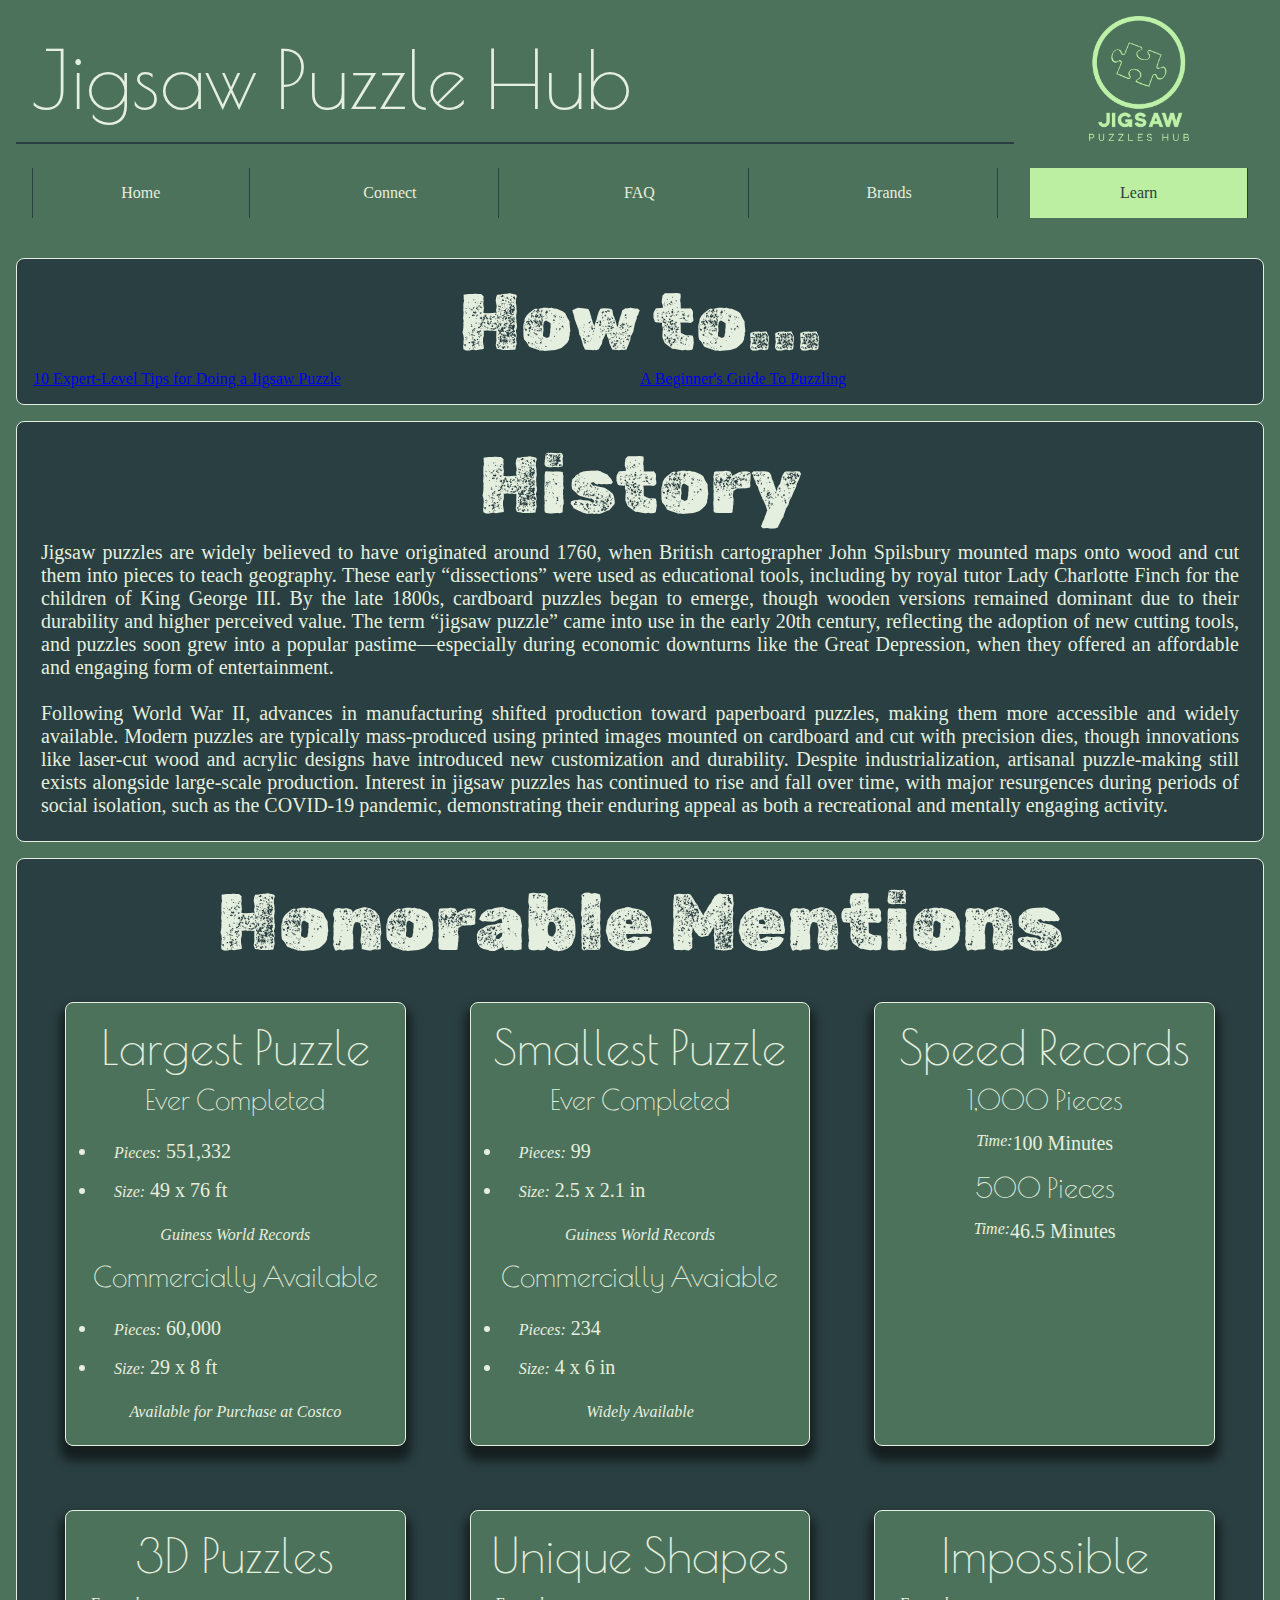
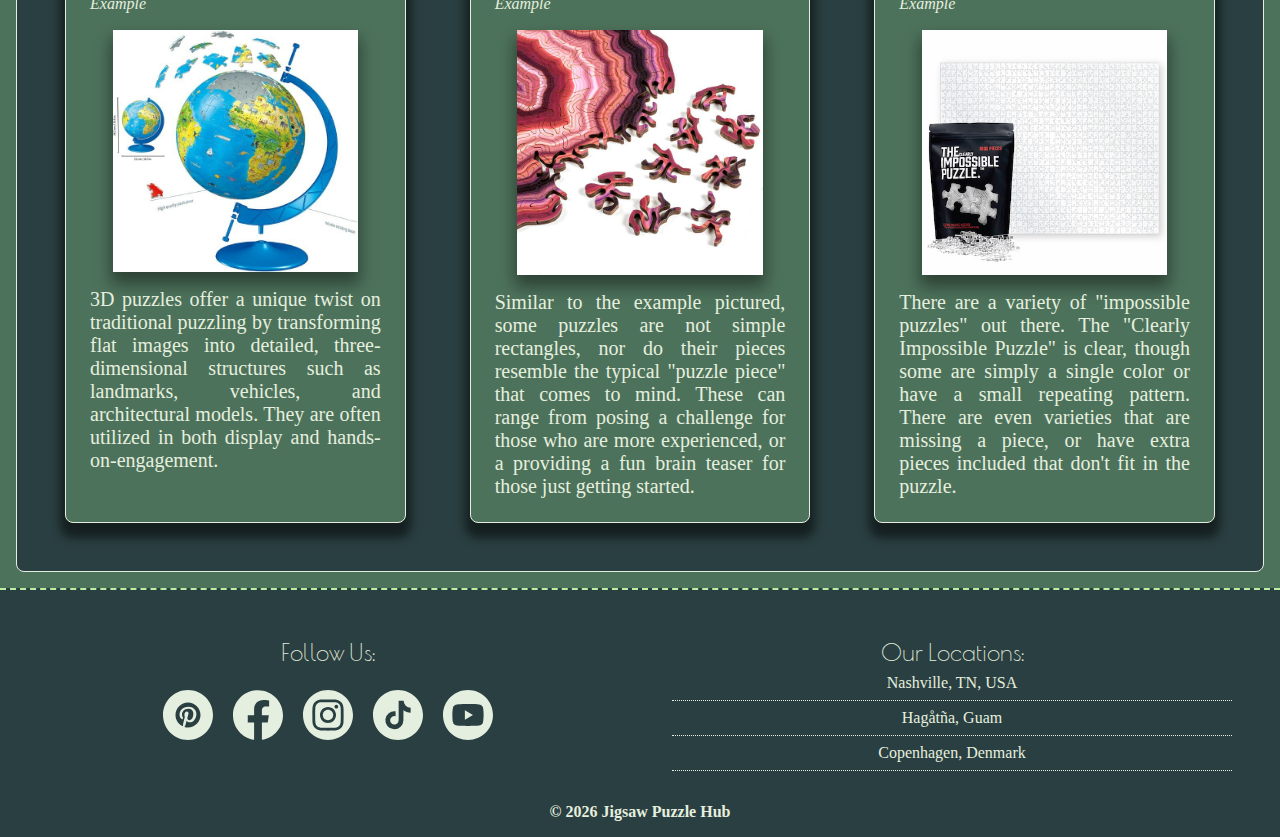
<file: project/learn.html>
<!DOCTYPE html>
<html lang="en">
<head>
    <meta charset="UTF-8">
    <meta name="viewport" content="width=device-width, initial-scale=1.0">
    <title>Home - Jigsaw Puzzle Hub</title>
    <meta name="description" content="Home page for 'Jigsaw Puzzle Hub'; a hub for puzzlers around the world to access social platforms, provide puzzling suggestions and best practices, and share some fun jigsaw facts.">
    <meta name="author" content="Cassandra Carone">
    <link rel="stylesheet" href="styles/base.css">
    <link rel="stylesheet" href="styles/learn.css">
    <script src="scripts/getYear.js" defer></script>
    <script src="" defer></script>
    <link rel="preconnect" href="https://fonts.googleapis.com">
    <link rel="preconnect" href="https://fonts.gstatic.com" crossorigin>
    <link href="https://fonts.googleapis.com/css2?family=Poiret+One&family=Roboto:ital,wght@0,100..900;1,100..900&display=swap" rel="stylesheet">
    <link href="https://fonts.googleapis.com/css2?family=Rubik+Dirt&display=swap" rel="stylesheet">
</head>
<body>
    <header>
        <!-- Title - Logo -->
        <h1>Jigsaw Puzzle Hub</h1>
        <a href="index.html"><img id="logo-button"src="images/jigsaw-puzzle-hub-logo.png" alt="Jigsaw Puzzle Hub Logo"></a>
         <!-- Nav (Home - FAQ/Tips & Tricks - Brands - History/Fun Facts - Connect) -->
        <button id="menu" title="Menu"></button> 
        <nav>
            <ul class="navigation">
                <li><a href="index.html">Home</a></li>
                <li><a href="connect.html">Connect</a></li>
                <li><a href="faq.html">FAQ</a></li>
                <li><a href="brands.html">Brands</a></li>
                <li><a href="#" class="active">Learn</a></li>
            </ul>
        </nav>
    </header>
    <main>
        <div id="how-to">
            <h2>How to...</h2>
            <a href="https://www.youtube.com/watch?v=oRlCNXdcMc0">10 Expert-Level Tips for Doing a Jigsaw Puzzle</a>
            <a href="https://www.youtube.com/watch?v=K9WqHYd5Y_o">A Beginner's Guide To Puzzling</a>
        </div>
        <div id="history">
            <h2>History</h2>
            <p>Jigsaw puzzles are widely believed to have originated around 1760, when British cartographer John Spilsbury mounted maps onto wood and cut them into pieces to teach geography. These early “dissections” were used as educational tools, including by royal tutor Lady Charlotte Finch for the children of King George III. By the late 1800s, cardboard puzzles began to emerge, though wooden versions remained dominant due to their durability and higher perceived value. The term “jigsaw puzzle” came into use in the early 20th century, reflecting the adoption of new cutting tools, and puzzles soon grew into a popular pastime—especially during economic downturns like the Great Depression, when they offered an affordable and engaging form of entertainment.
            <br><br>Following World War II, advances in manufacturing shifted production toward paperboard puzzles, making them more accessible and widely available. Modern puzzles are typically mass-produced using printed images mounted on cardboard and cut with precision dies, though innovations like laser-cut wood and acrylic designs have introduced new customization and durability. Despite industrialization, artisanal puzzle-making still exists alongside large-scale production. Interest in jigsaw puzzles has continued to rise and fall over time, with major resurgences during periods of social isolation, such as the COVID-19 pandemic, demonstrating their enduring appeal as both a recreational and mentally engaging activity.</p>
        </div>
        <div id="special">
            <h2>Honorable Mentions</h2>
            <div class="center">
                <h3>Largest Puzzle</h3>
                <h4>Ever Completed</h4>
                <ul>
                    <li><i>Pieces:</i> 551,332</li>
                    <li><i>Size:</i> 49 x 76 ft</li>
                </ul>
                <p><i>Guiness World Records</i></p>
                <h4>Commercially Available</h4>
                <ul>
                    <li><i>Pieces:</i> 60,000</li>
                    <li><i>Size:</i> 29 x 8 ft</li>
                </ul>
                <p><i>Available for Purchase at Costco</i></p>
            </div>
            <div class="center">
                <h3>Smallest Puzzle</h3>
                <h4>Ever Completed</h4>
                <ul>
                    <li><i>Pieces:</i> 99</li>
                    <li><i>Size:</i> 2.5 x 2.1 in</li>
                </ul>
                <p><i>Guiness World Records</i></p>
                <h4>Commercially Avaiable</h4>
                <ul>
                    <li><i>Pieces:</i> 234</li>
                    <li><i>Size:</i> 4 x 6 in</li>
                </ul>
                <p><i>Widely Available</i></p>
            </div>
            <div class="center">
                <h3>Speed Records</h3>
                <h4>1,000 Pieces</h4>
                <p><i>Time:</i> 100 Minutes</p>
                <h4>500 Pieces</h4>
                <p><i>Time:</i> 46.5 Minutes</p>
            </div>
            <div>
                <h3>3D Puzzles</h3>
                <p><i>Example</i></p>
                <img src="images/3d-globe-puzzle.jpg" alt="3D Jigsaw Puzzle | Globe" loading="lazy">
                <p>3D puzzles offer a unique twist on traditional puzzling by transforming flat images into detailed, three-dimensional structures such as landmarks, vehicles, and architectural models. They are often utilized in both display and hands-on-engagement.</p>
            </div>
            <div>
                <h3>Unique Shapes</h3>
                <p><i>Example</i></p>
                <img src="images/amoeba-shaped-puzzle.jpg" alt="Uniquely Shaped Puzzle Pieces" loading="lazy">
                <p>Similar to the example pictured, some puzzles are not simple rectangles, nor do their pieces resemble the typical "puzzle piece" that comes to mind. These can range from posing a challenge for those who are more experienced, or a providing a fun brain teaser for those just getting started.</p>
            </div>
            <div>
                <h3>Impossible</h3>
                <p><i>Example</i></p>
                <img src="images/impossible-puzzle.jpg" alt="A clear, impossible puzzle" loading="lazy">
                <p>There are a variety of "impossible puzzles" out there. The "Clearly Impossible Puzzle" is clear, though some are simply a single color or have a small repeating pattern. There are even varieties that are missing a piece, or have extra pieces included that don't fit in the puzzle.</p>
            </div>
        </div>
    </main>
    <footer>
        <div class="follow">
            <h3>Follow Us:</h3>
            <a href="https://www.pinterest.com"><img src="images/pinterest-bw.svg" alt="Pinterest Logo" loading="lazy"></a>
            <a href="https://www.facebook.com/"><img src="images/facebook-bw.svg" alt="Facebook Logo" loading="lazy"></a>
            <a href="https://www.instagram.com/"><img src="images/instagram-bw.svg" alt="Instagram Logo" loading="lazy"></a>
            <a href="https://www.tiktok.com"><img src="images/tictok-bw.svg" alt="TikTok Logo" loading="lazy"></a>
            <a href="https://www.youtube.com"><img src="images/youtube-bw.svg" alt="YouTube Logo" loading="lazy"></a>
        </div>
        <div class="location">
            <h3>Our Locations:</h3>
            <a href="https://maps.app.goo.gl/QYkfe3bRg6YVLiPR8">Nashville, TN, USA</a>
            <a href="https://maps.app.goo.gl/4CE7JSHzSV57EM4cA">Hagåtña, Guam</a>
            <a href="https://maps.app.goo.gl/LyGD5P5M9jpc2mJo6">Copenhagen, Denmark</a>
        </div>
        <p>&copy; <span id="currentYear"></span> Jigsaw Puzzle Hub</p>
    </footer>
</body>
</html>
</file>
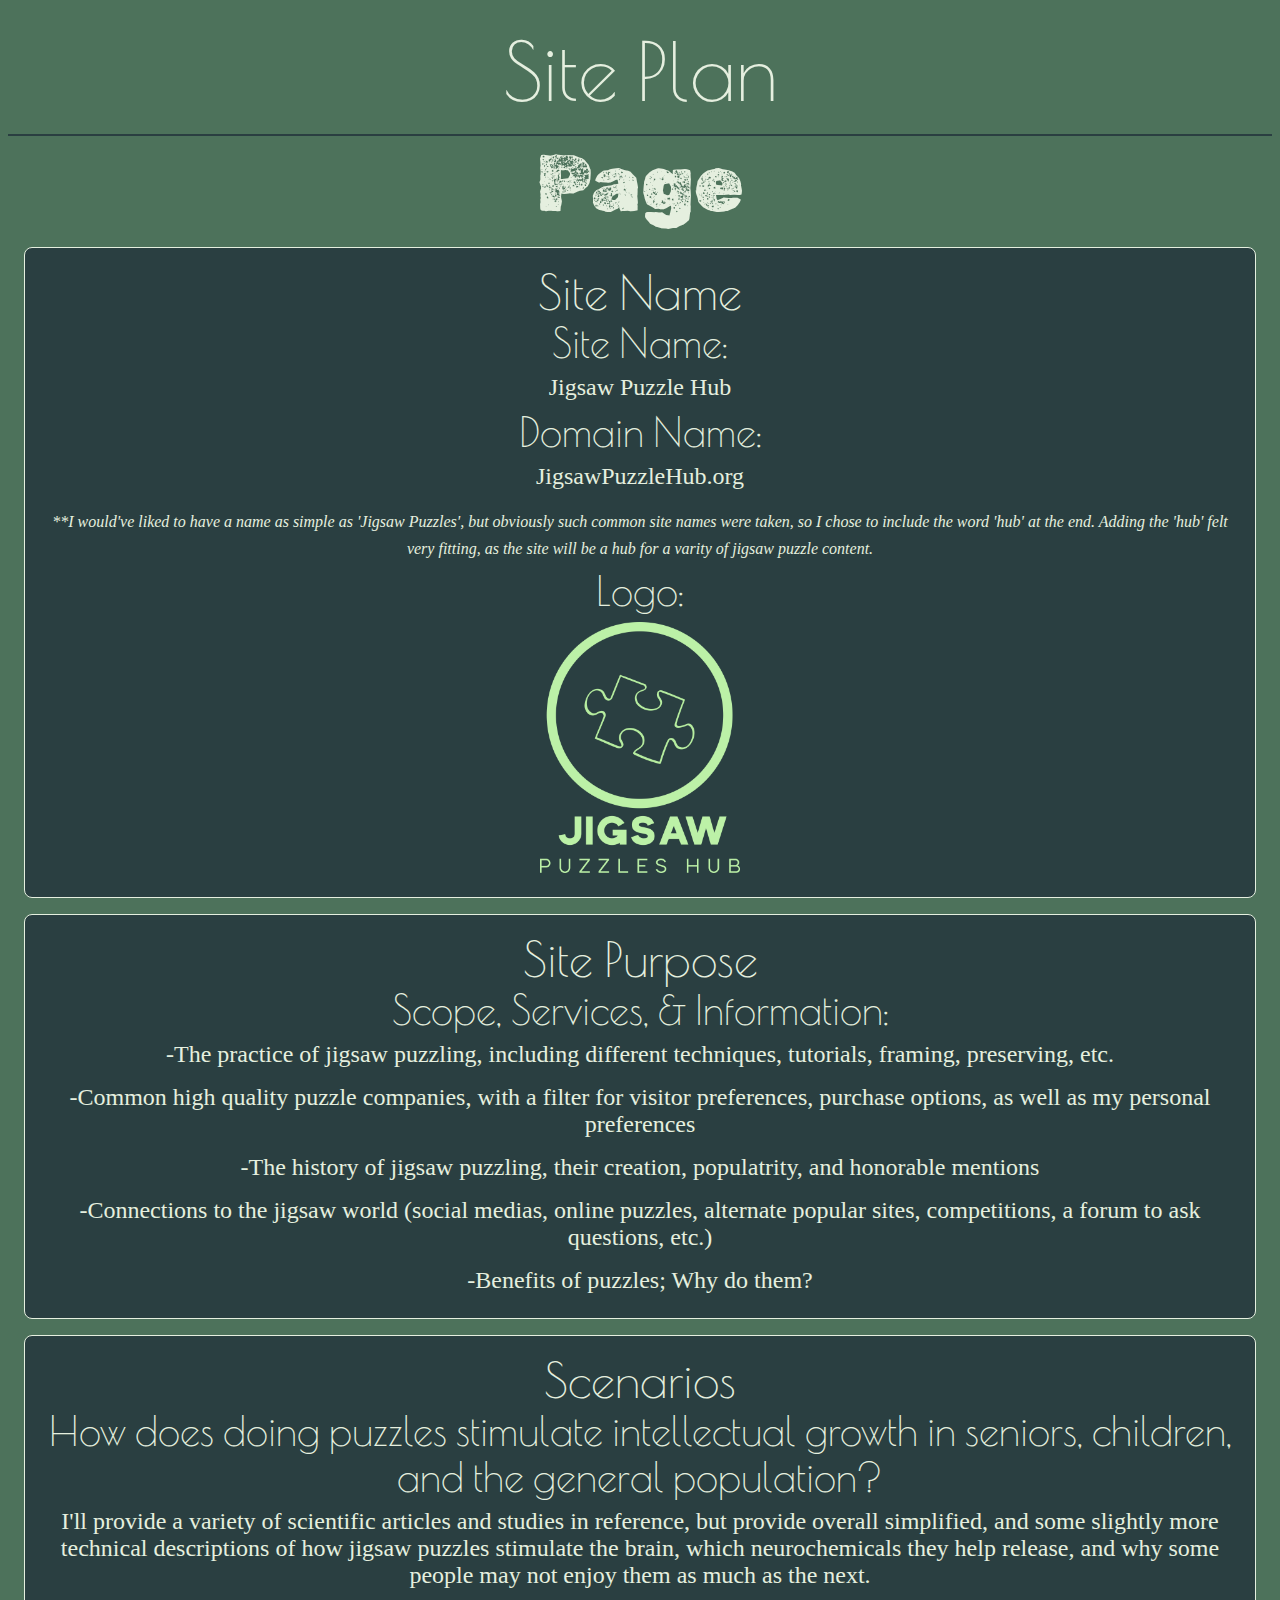
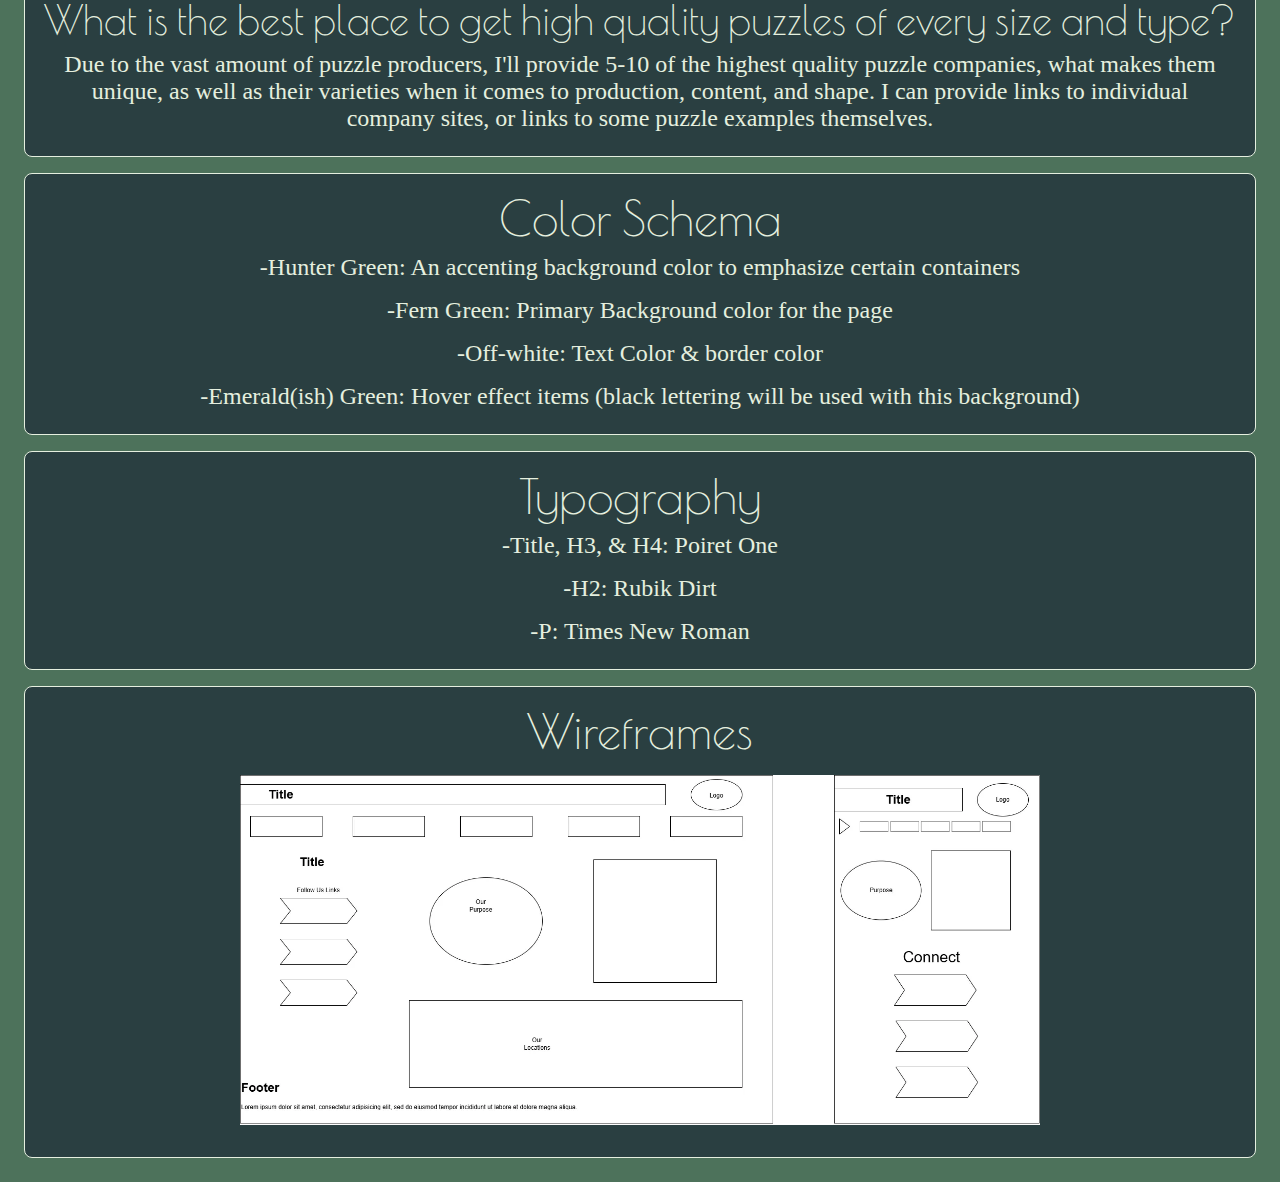
<file: project/siteplan.html>
<!DOCTYPE html>
<html lang="en">
<head>
    <meta charset="UTF-8">
    <meta name="viewport" content="width=device-width, initial-scale=1.0">
    <title>Puzzling Site Plan</title>
    <meta name="description" content="a site plan for Cassandra's puzzling website project">
    <meta name="author" content="Cassandra Carone">
    <link rel="stylesheet" href="styles/siteplan.css">
    <link rel="preconnect" href="https://fonts.googleapis.com">
    <link rel="preconnect" href="https://fonts.gstatic.com" crossorigin>
    <link href="https://fonts.googleapis.com/css2?family=Poiret+One&family=Roboto:ital,wght@0,100..900;1,100..900&display=swap" rel="stylesheet">
    <link href="https://fonts.googleapis.com/css2?family=Rubik+Dirt&display=swap" rel="stylesheet">
</head>
<body>
    <h1>Site Plan</h1>
    <h2>Page</h2>
    <div class="logo">
        <h3>Site Name</h3>
        <h4>Site Name:</h4>
        <p>Jigsaw Puzzle Hub</p>
        <h4>Domain Name:</h4>
        <p>JigsawPuzzleHub.org</p>
        <p><i>**I would've liked to have a name as simple as 'Jigsaw Puzzles', but obviously such common site names 
            were taken, so I chose to include the word 'hub' at the end. Adding the 'hub' felt very fitting, as the site will be a hub for a varity of jigsaw puzzle content.
        </i></p>
        <h4>Logo:</h4>
        <img src="images/JigsawPuzzleHubLogo.png" alt="Jigsaw Puzzle Hub Logo">
    </div>
    <div>
        <h3>Site Purpose</h3>
        <h4>Scope, Services, & Information:</h4>
        <p>-The practice of jigsaw puzzling, including different techniques, tutorials, framing, preserving, etc.</p>
        <p>-Common high quality puzzle companies, with a filter for visitor preferences, purchase options, as well as my personal preferences</p>
        <p>-The history of jigsaw puzzling, their creation, populatrity, and honorable mentions</p>
        <p>-Connections to the jigsaw world (social medias, online puzzles, alternate popular sites, competitions, a forum to ask questions, etc.)</p>
        <p>-Benefits of puzzles; Why do them?</p>
    </div>
    <div>
        <h3>Scenarios</h3>
        <h4>How does doing puzzles stimulate intellectual growth in seniors, children, and the general population?</h4>
        <p>I'll provide a variety of scientific articles and studies in reference, but provide overall simplified, and some slightly more technical descriptions of how jigsaw puzzles stimulate the brain, which neurochemicals they help release, and why some people may not enjoy them as much as the next.</p>
        <h4>What is the best place to get high quality puzzles of every size and type?</h4>
        <p>Due to the vast amount of puzzle producers, I'll provide 5-10 of the highest quality puzzle companies, what makes them unique, as well as their varieties when it comes to production, content, and shape. I can provide links to individual company sites, or links to some puzzle examples themselves.</p>
    </div>
    <div>
        <h3>Color Schema</h3>
        <p>-Hunter Green: An accenting background color to emphasize certain containers</p>
        <p>-Fern Green: Primary Background color for the page</p>
        <p>-Off-white: Text Color & border color</p>
        <p>-Emerald(ish) Green: Hover effect items (black lettering will be used with this background)</p>
    </div>
    <div>
        <h3>Typography</h3>
        <p>-Title, H3, & H4: Poiret One</p>
        <p>-H2: Rubik Dirt</p>
        <p>-P: Times New Roman</p>
    </div>
    <div class="wireframe">
        <h3>Wireframes</h3>
        <img src="images/SitePlan.webp" alt="desktop and mobile wireframe" loading="lazy">
    </div>
</body>
</html>
</file>
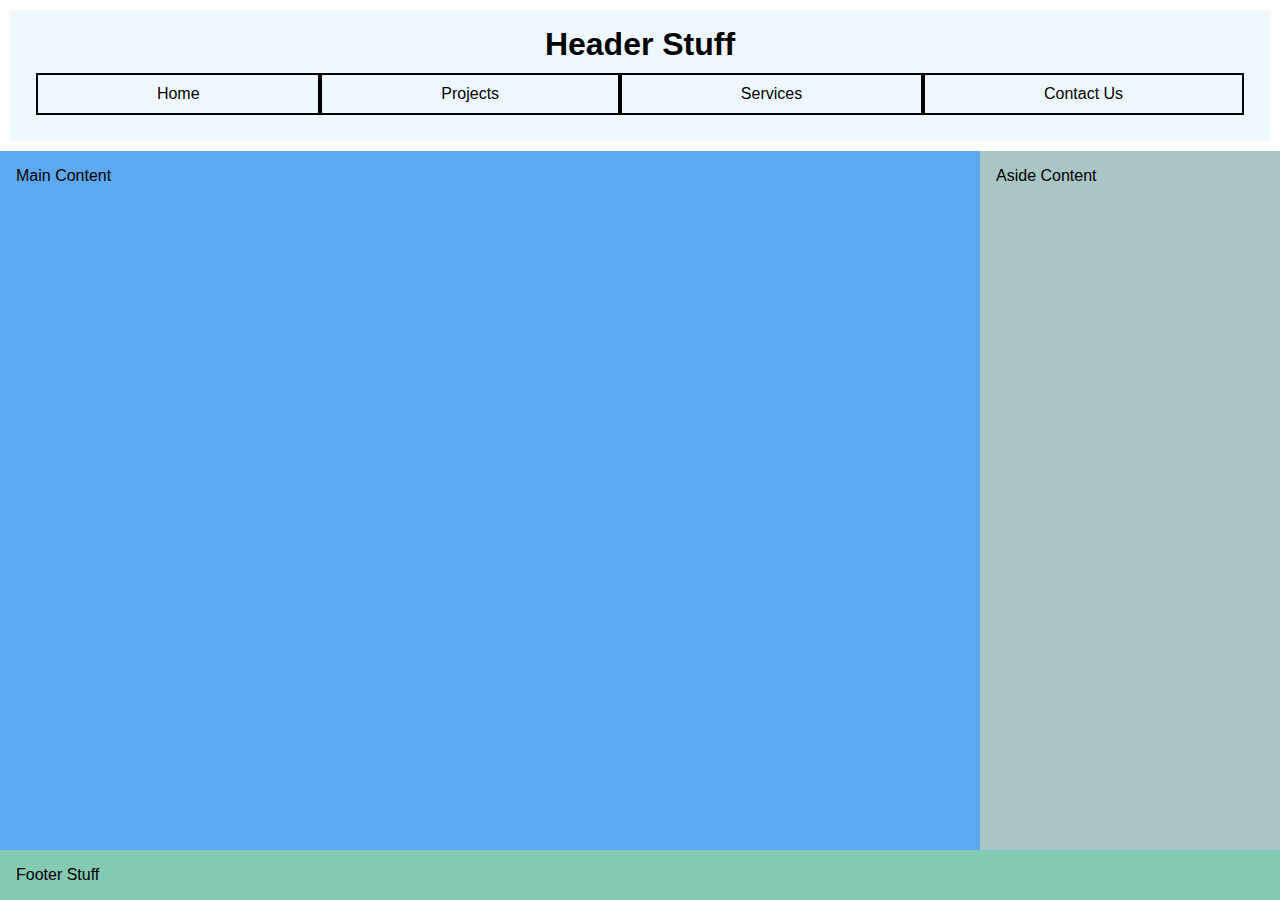
<file: week01/basic-layout.html>
<!DOCTYPE html>
<html lang="en">
<head>
    <meta charset="UTF-8">
    <meta name="viewport" content="width=device-width, initial-scale=1.0">
    <meta name="author" content="Cassandra Carone">
    <meta name="description" content="A review of HTML and CSS concepts">
    <title>Cassandra Carone | WDD 131</title>
    <link rel="stylesheet" href="styles/layout.css">
</head>
<body>
    <header>
        <h1>Header Stuff</h1>
        <nav>
            <ul>
                <li><a href="#">Home</a></li>
                <li><a href="#">Projects</a></li>
                <li><a href="#">Services</a></li>
                <li><a href="#">Contact Us</a></li>
            </ul>
        </nav>
    </header>
    <div class="main">
        <p>Main Content</p>
    </div>
    <div class="aside">
        <p>Aside Content</p>
    </div>
    <footer>
        <p>Footer Stuff</p>
    </footer>
</body>
</html>
</file>
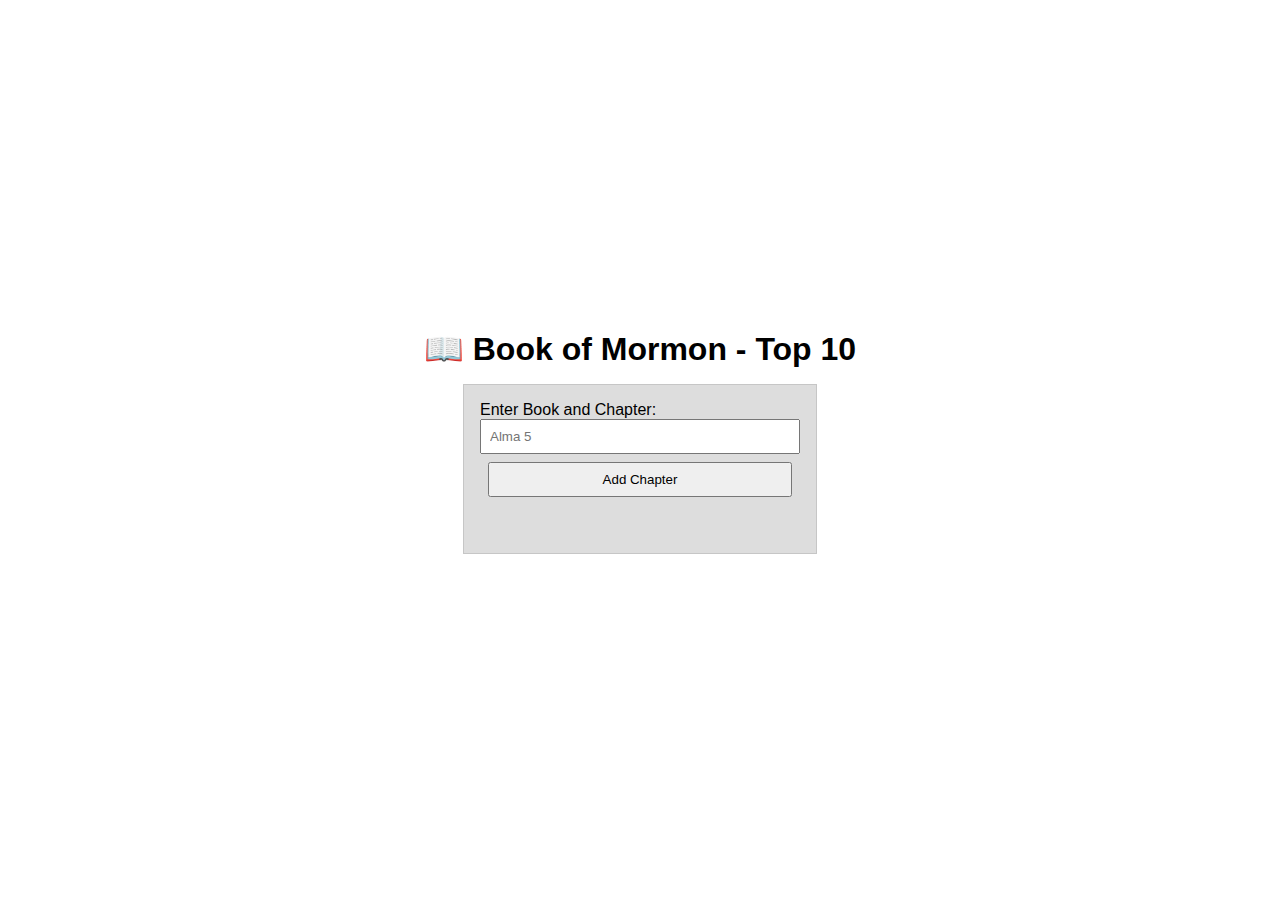
<file: week02/bom.html>
<!DOCTYPE html>
<html lang="en">
<head>
    <meta charset="UTF-8">
    <meta name="viewport" content="width=device-width, initial-scale=1.0">
    <title>Book of Mormon Application Activity</title>
    <meta name="description" content="A BoM activity to practice DOM manipulation by adding and removing scriptures from a dynamic list.">
    <meta name="author" content="Cassandra Carone">
    <link rel="stylesheet" href="styles/bom.css">
    <script src="scripts/bom.js" defer></script>
</head>
<body>
    <h1>📖 Book of Mormon - Top 10</h1>
    <main>
        <label for="favchap">Enter Book and Chapter: </label>
        <input type="text" id="favchap" placeholder="Alma 5">
        <button type="submit">Add Chapter</button>
        <ul id="list"></ul>
        <p></p>
    </main>
</body>
</html>
</file>
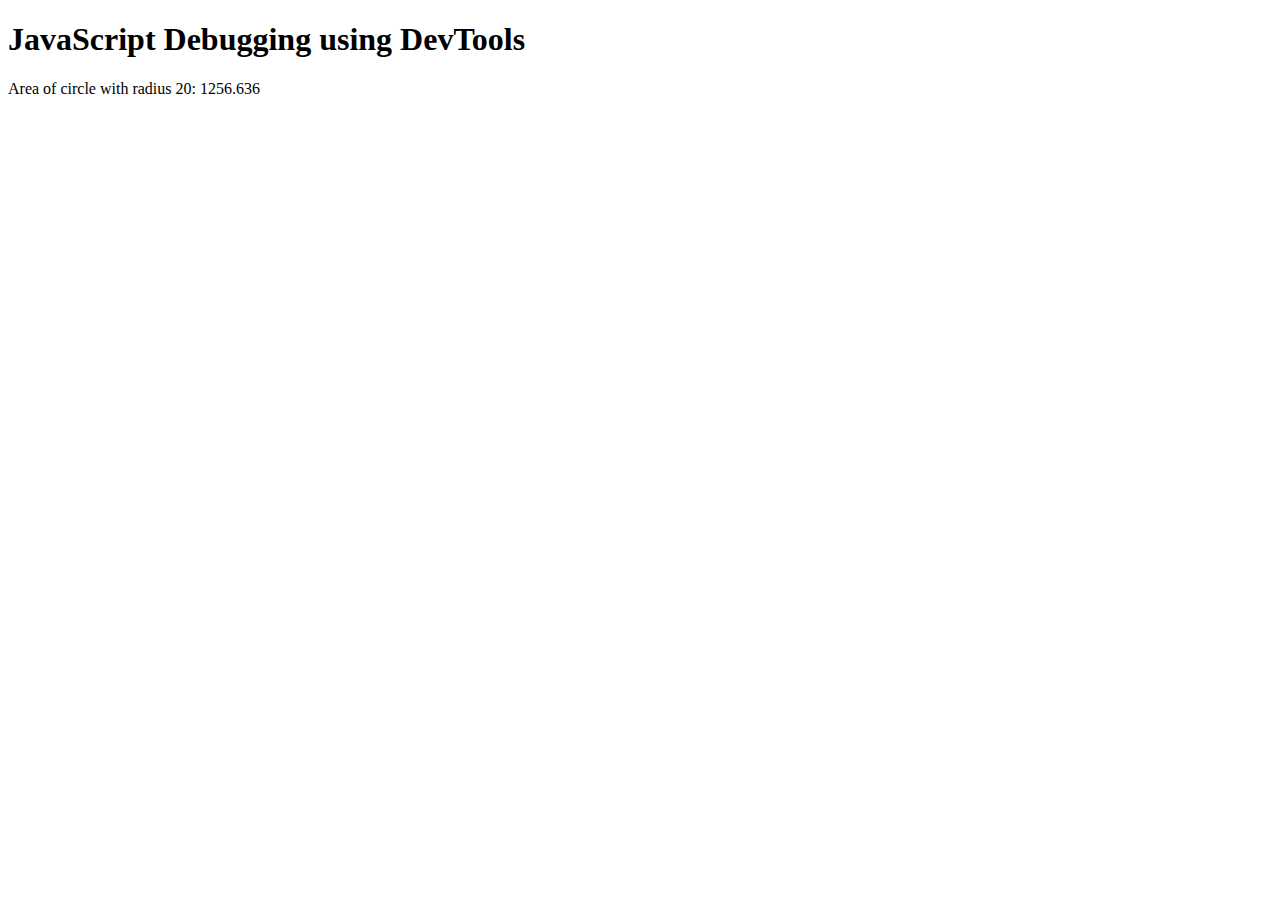
<file: week02/debugging.html>
<!DOCTYPE html>
<html lang="en">
<head>
    <meta charset="UTF-8">
    <meta name="viewport" content="width=device-width, initial-scale=1.0">
    <title>Debugging Practice</title>
    <meta name="description" content="JavaScript debugging practice">
    <meta name="author" content="Cassandra Carone">
    <script src="scripts/debugging.js" defer></script>
</head>
<body>
    <h1>JavaScript Debugging using DevTools</h1>
    <p>Area of circle with radius <span id="radius"></span>: <span id="area"></span></p>
</body>
</html>
</file>
<file: project/styles/base.css>
:root {
    --pri-color: #2A3F41;
    --sec-color: #4d725b;
    --ter-color: #bdefa3;
    --hover-color: #78aa84;
    --text-color: #e5efdf;
}

* {
    font-family: 'Times New Roman', Times, serif;
    font-size: 16px;
    margin: 0;
    padding: 0;
}

poiret-one-regular {
  font-family: "Poiret One", sans-serif;
  font-weight: 400;
  font-style: normal;
}

.rubik-dirt-regular {
  font-family: "Rubik Dirt", system-ui;
  font-weight: 100;
  font-style: normal;
}

body {
    padding: 0;
    background-color: var(--sec-color);
}

h1 {
    font-family: poiret one;
    font-weight: 100;
    font-size: 5rem;
    padding: 1rem;
    text-align: left;
    border-bottom: 2px solid var(--pri-color);
    color: var(--text-color);
    grid-column: 1/5;
}

div {
    margin: 1rem;
    padding: 1rem;
    border: 1px solid var(--text-color);
    background-color: var(--pri-color);
    color: var(--text-color);
    border-radius: 0.5rem;
}

div p {
    font-size: 1.25rem;
    text-align: center;
    padding: .5rem;
}

h2 {
    font-family: Rubik Dirt;
    font-weight: 100;
    font-size: 5rem;
    text-align: center;
    color: var(--text-color);
}

div h3 {
    font-family: poiret one;
    font-weight: 300;
    font-size: 3rem;
    text-align: center;
}

div h4 {
    font-family: poiret one;
    text-align: center;
    font-size: 2.5rem;
    font-weight: 200;
}

#logo-button {
  width: 100px;
  height: auto;
  display: block;
  place-self: center;
}

h1, #logo-button {
  margin-bottom: 1rem;
}

header {
  display: grid;
  grid-template-columns: 1fr 1fr 1fr 1fr 1fr;
  padding: 1rem;
}

nav {
  display: flex;
  flex-direction: row;
  justify-content: space-around;
  grid-column: 1/6;
}

.navigation {
  list-style: none;
  display: flex;
  width: 100%;
}

.navigation .active {
  background-color: var(--ter-color);
  color: var(--pri-color)
}

.navigation li {
  flex: 1;
  font-family: poiret-one;
}

.navigation a {
  color: var(--text-color);
  display: block;
  text-decoration: none;
  padding: 1rem;
  text-align: center;
  background-color: var(--sec-color);
  border-right: 1px solid var(--pri-color);
}

.navigation li:first-child a {
  border-left: 1px solid var(--pri-color);
}

.navigation a:hover {
  background-color: var(--hover-color);
  color: var(--pri-color)
}

#menu {
  display: none;
}

div div {
  background-color: var(--sec-color);
    box-shadow: 0 10px 10px 5px rgba(0, 0, 0, 0.5);
    margin: 2rem;
}

footer {
  background-color: var(--pri-color);
  text-align: center;
    padding: 1rem;
    border-top: 2px dashed var(--ter-color);
    color: var(--text-color);
    font-weight: 600;
    display: grid;
    grid-template-columns: 1fr 1fr;
}

footer div {
  border: none;
}

footer .follow {
  grid-column: 1/2;
}

.follow img {
  width: 50px;
  height: auto;
  padding: .5rem;
  margin-top: 1rem;
}

footer .location {
  grid-column: 2/3;
}

footer div h3 {
  font-size: 1.5rem;
  font-weight: 200;
}

footer p {
  grid-column: 1/3;
}

form input[type='text'],
form input[type='email'],
textarea {
    display: block;
    margin: 0 auto;
    max-width: 800px;
    width: 70%;
    background-color: var(--ter-color);
    color: var(--pri-color);
    font-size: 1.25rem;
}

form input[type='text']:focus,
form input[type='email']:focus,
textarea:focus,
button[type='submit'] {
    background-color: var(--sec-color);
    color: var(--text-color);
    border: none;
}

form input[type='text'],
form input[type='email'] {
    padding: .75rem;
}

form label, button[type='submit'] {
    font-family: "Poiret One", sans-serif;
    font-size: 2rem;
    display: block;
    text-align: center;
    padding: .75rem .5rem;
}

button[type='submit'] {
    margin: 1rem auto;
}

.location a {
  display: block;
  text-decoration: none;
  color: var(--text-color);
  font-family: 'Times New Roman', Times, serif;
  font-size: 1rem;
  font-weight: 200;
  padding: .5rem;
  border-bottom: 1px dotted var(--text-color);
}

@media (width >= 500px) and (width <= 750px) {
    h2 {
        font-size: 3rem;
    }

    h1 {
        font-size: 3.5rem;
    }
  }

@media only screen and (max-width: 499px) {
  .navigation {
    display: none;
  }
  
  .navigation.open {
    display: block;
  }
  
  #menu {
    font-size: 1.5rem;
    color: var(--text-color);
    background-color: var(--sec-color);
    border: none;
    display: block;
  }

  #menu::before {
    content: "☰";
  }

  #menu.open::before {
    content: "X";
  }

  h1 {
    font-size: 2.75rem;
  }

  h2 {
      font-size: 3rem;
  }

  h3 {
    font-size: 2rem;
  }

  .follow img {
    width: 40px;
    margin: 0.25rem;
  }
}
</file>
<file: project/styles/home.css>
:root {
    --pri-color: #2A3F41;
    --sec-color: #4d725b;
    --ter-color: #bdefa3;
    --hover-color: #78aa84;
    --text-color: #e5efdf;
}

#purpose {
  width: 200px;
  height: auto;
  place-self: center;
}

.purpose {
  display: grid;
  grid-template-columns: 1fr 3fr;
}

.purpose img {
  grid-column: 1/2;
  grid-row: 1/3;
}

.purpose h2 {
  grid-column: 2/3;
  grid-row: 1/2;
}

.purpose p {
  grid-column: 2/3;
  grid-row: 2/3;
}

#overview div p {
  text-align: justify;
}

@media only screen and (max-width: 580px) {
    .purpose {
        display: flex;
        flex-direction: column;
    }

    .purpose h2 {
        padding-top: 1.5rem;
    }
    
    .purpose p,
    #overview div p {
        font-size: 1rem;
        text-align: justify;
    }
}
</file>
<file: styles/filtered-temples.css>
*{
    margin: 0;
    padding: 0;
    font-size: 16px;
    color: var(--text-color);
}

:root {
    --primary-color: #fdf3d2;
    --sec-color: rgba(0, 228, 209, 0.986);
    --ter-color: rgb(230, 177, 3);
    --text-color: rgb(65, 65, 65);
    --hover-color: rgba(0, 187, 171, 0.986);
}

.montserrat-font {
  font-family: "Montserrat", sans-serif;
  font-weight: 200;
  font-style: normal;
}

body{
    font-family: "Montserrat", sans-serif;
    background-color: var(--primary-color); 
}

header {
    background-color: var(--sec-color);
    width: auto;
}

header span {
    display: block;
    text-align: center;
    padding: 1rem;
    font-size: 1.5rem;
    border-bottom: 1px solid var(--ter-color);
    font-weight: 800;
}

#menu {
    background: none;
    color: var(--text-color);
    font-size: 2rem;
    border: 0;
    position: fixed;
    top: 10px;
    left: 20px;
}

#menu::before {
	content: "☰";
}

#menu.open::before {
	content: "X";
}

nav {
    display: flex;
    flex-direction: column;
}

.navigation {
    list-style: none;
}

.navigation button {
    display: none;
    text-decoration: none;
    text-align: center;
    padding: 1rem;
    font-weight: 500;
    background-color: var(--sec-color);
    border: none;
    margin: 0 auto;
    width: 100%;
}

.open button {
    display: block;
}

.navigation button:hover {
    background-color: var(--text-color);
    color: var(--ter-color);
}

main {
    max-width: 540px;
    display: grid;
    grid-template-columns: repeat(auto-fit, minmax(300px, 1fr));
    justify-items: center;
    margin: 0 auto;
    gap: 1rem;
}

h1 {
    text-align: center;
    font-size: 1.4rem;
    padding: .75rem;
}

.image-container {
    width: 300px;
    height: auto;
    padding: 1rem;
    background-color: var(--ter-color);
    margin: 1rem;
}

.image-container p {
    padding: 1.5rem;
}

img {
    width: 100%;
    height: auto;
    border-radius: 300px;
    box-shadow: 0 0 50px #333333a0;
    margin-bottom: 1rem;
}

footer {
    background-color: var(--sec-color);
    text-align: center;
    padding: 1rem;
    border-top: 2px dashed var(--ter-color);
    color: var(--text-color);
    font-weight: 600;
}
</file>
<file: styles/filtered-temples-large.css>
@media only screen and (min-width: 672px) {
    #menu {
        display: none;
    }
    
    nav {
        flex-direction: row;
        justify-content: space-around;
    }

    .navigation {
        display: flex;
        flex-direction: row;
        justify-content: space-around;
        width: 100%;
        flex: 1;
    }

    .navigation li {
        flex: 1 1 auto;
    }

    .navigation button {
        display: block;
        padding: 1rem;
        text-align: center;
        width: 100%;
    }

    main {
        max-width: 1000px;
        justify-content: center;
        grid-template-columns: repeat(2, minmax(300px, 2fr));
    }

    main h1 {
        grid-column: 1/3;
    }

    .image-container {
        padding: 1rem 2.5rem;
    }
}
</file>
<file: styles/form.css>
:root {
    --primary-color: #fff5f0;
    --sec-color: rgba(165, 231, 217, 0.986);
    --ter-color: rgb(223, 209, 162);
    --text-color: rgb(65, 65, 65);
}

*, 
*::before,
*::after {
    margin: 0;
    padding: 0;
    font-size: 16px;
    font-family: 'Times New Roman', Times, serif;
    box-sizing: border-box;
}

body {
    background-color: var(--primary-color);
}

h1 {
    text-align: left;
    background-color: var(--sec-color);
    padding: .5rem 0 .5rem 1.5rem;
    max-width: 800px;
    font-size: 2rem;
    margin-bottom: 1rem;
    margin-left: .5rem;
}

main {
    margin: 1rem auto;
    display: flex;
    flex-direction: column;
    max-width: 600px;
    justify-content: center;
}

.title {
    font-size: larger;
    padding-top: 1rem;
    padding-bottom: 3px;
}

form {
    max-width: 600px;
    margin: .5rem;
    padding: 1rem;
}

form label {
    display: block;
    margin-bottom: 4px;
}

label input[type="text"],
select,
label input[type="date"] {
    display: block;
    max-width: 300px;
    background-color: var(--ter-color);
    color: var(--text-color);
    border: 2px solid var(--text-color);
    border-radius: 6px;
    padding: .75rem;
    margin: .5rem 0;
    appearance: none;    
}

form input[type='radio'],
form input[type='checkbox'] {
    appearance: none;
    width: 16px;
    height: 16px;
    border: 2px solid var(--text-color);
    border-radius: 50%;
    margin-left: 6px; 
}

form input[type='radio']:checked,
form input[type='checkbox']:checked {
    background-color: var(--ter-color);
}

form input[type='checkbox'] {
    border-radius: 6px;
}


input[type="submit"] {
    margin: 1rem auto;
    padding: 1rem 2rem;
    font-size: large;
    background-color: var(--sec-color);
    text-align: center;
    border: 2px solid var(--text-color);
    border-radius: 6px;
    display: flex;
    justify-content: center;
}

p {
    padding: 0 0 10px;
}

footer {
    background-color: var(--sec-color);
    text-align: center;
    padding: 1rem;
    border-top: 2px dashed var(--ter-color);
    color: var(--text-color);
    font-weight: 600;
}
</file>
<file: styles/form-large.css>
@media only screen and (min-width: 600px) {
    textarea,
    select,
    input[type="date"] {
        max-width: 400px;
        width: 100%;
    }

    form {
        border: 2px solid var(--text-color);
        border-radius: 12px;
    }

    main {
        max-width: 600px;
    }

    h1 {
        font-size: 2.5rem;
    }
}
</file>
<file: styles/place.css>
* {
    font-family: sans-serif;
    padding: 0;
    margin: 0;
}

:root {
    --primary: #f5ffee;
    --secondary: #eaa400;
    --tertiary: #78D8FE;
    --font: #1f1f1f;
}

main{
    background-color: var(--primary);
}   

h1, h2 {
    font-family: "Montserrat", sans-serif;
}

h1 {
    color: var(--secondary);
    background-color: var(--primary);
    text-align: center;
    font-size: 3rem;
    padding: 1rem;
    border-bottom: 1rem solid var(--tertiary);
}
</file>
<file: styles/place-large.css>
@media only screen and (min-width: 750px) {
    .weather h2 span {
        visibility: hidden;
    }

    .weather h2 span::after {
        content: "Weather 🌤️";
        visibility: visible;
        text-align: left;
    }

    .weather img {
        display: none;
    }

    h2 {
        text-align: left;
        padding-left: 2rem;
    }

    main {
        position: relative;
    }
    
    picture {
        display: block;
        width: 100%;
        height: auto;
    }

    .data {
        position: absolute;
        left: 15px;
        top: 20px;
        background-color: var(--back-faded);
    }
    
    .weather {
        background-color: var(--back-faded);
        position: absolute;
        bottom: 20px;
        right: 15px;
    }
}
</file>
<file: styles/temples.css>
* {
    font-size: 1rem;
    padding: 1rem;
    margin: 0;
}
:root {
    --main-teal: #18A5A5;
    --main-teal-hover: #158F8F;
    --sec-ochre: #A57C18;
    --sec-ochre-hover: #8C6814;
    --neutral-base: #f0ede3;
    --base-text: #2b2b2b;
}


.montserrat-font {
  font-family: "Montserrat", sans-serif;
  font-optical-sizing: auto;
  font-weight: 200;
  font-style: normal;
}

header, main {
    background-color: var(--main-teal);
}

footer {
    background-color: var(--sec-ochre);
    text-align: center;
    font-size: 1.25rem;
}

.image-container {
  width: 300px;
  height: 200px;
  overflow: hidden;
}

.image-container img {
  width: 100%;
  height: 100%;
  object-fit: cover;
}

.active {
    color: #f1cd71;
}

.navigation:hover
.navigation:active {
    color: var(--neutral-base);
    
}

.menu {
    display: inline block;
    font-size: 2rem;
    text-decoration: none;
    padding: .5rem .75rem;
    background-color: var(--main-teal);
    border: none;
    cursor: pointer;
    color: var(--base-text);
    border-radius: 6px;
}

.menu:hover {
    background-color: var(--main-teal-hover);
    color: white;
    transition: 0.3s;
}

.menu.show::before {
    content: "✕";
    background-color: none;
}

.menu::before {
    content: "☰";
    background-color: none;
    line-height: 1;
}


.navigation:active {
    box-shadow: none;
}


/* for a big screen 

nav ul {
    display: flex;
}

nav ul li {
    flex: 1 1 100%;
    text-align: center;
    flex-wrap: wrap;
    padding: 5px;
    list-style: none;
    border-right: 1px solid var(--neutral-base);
    border-left: 1px solid var(--neutral-base);
}

nav ul li a {
    text-decoration: none;
    color: var(--neutral-base);
    font-weight: 400;
    font-size: 1.25rem;
    display: block;
}

li:hover {
    background-color: var(--main-teal-hover);
    box-shadow: 0 5px 20px var(--base-text);
    color: var(--neutral-base);
}
    */

main {
    display: grid;
    grid-template-columns: 1fr;
    justify-items: center;
}

h1 {
    font-size: 2rem;
    padding: 15px;
    background-color: var(--sec-ochre);
    border-radius:  1rem 35px;
}

figcaption {
    text-align: center;
    font-weight: 800;
    font-style: italic;
}

img {
    border-radius: 30px;
}

nav ul li {
    display: none;
}

.navigation.show li {
    display: block;
    text-align: center;
    padding: 5px;
    list-style: none;
    border: 1px solid var(--neutral-base);
}

nav ul li a {
    text-decoration: none;
    color: var(--neutral-base);
    font-weight: 400;
    font-size: 1.25rem;
}

li:hover {
    background-color: var(--main-teal-hover);
    box-shadow: 0 5px 20px var(--base-text);
    color: var(--neutral-base);
}
</file>
<file: styles/temples-large.css>
@media only screen and (min-width: 50rem) {
nav ul {
    display: flex;
}

nav ul li {
    display: block;
    flex: 1 1 100%;
    text-align: center;
    flex-wrap: wrap;
    padding: 5px;
    list-style: none;
    border-right: 1px solid var(--neutral-base);
    border-left: 1px solid var(--neutral-base);
}

nav ul li a {
    text-decoration: none;
    color: var(--neutral-base);
    font-weight: 400;
    font-size: 1.25rem;
}

li:hover {
    background-color: var(--main-teal-hover);
    box-shadow: 0 5px 20px var(--base-text);
    color: var(--neutral-base);
}

main {
    display: grid;
    grid-template-columns: 1fr 1fr;
    justify-items: center;
}

h1 {
    grid-column: 1/3;
    font-size: 2rem;
    padding: 15px;
    background-color: var(--sec-ochre);
    border-radius:  1rem 35px;
}

.menu {
    display: none;
}
}

@media only screen and (min-width: 70rem){
    
main {
    display: grid;
    grid-template-columns: 1fr 1fr 1fr;
    justify-items: center;
}

h1 {
    grid-column: 1/4;
    font-size: 2rem;
    padding: 15px;
    background-color: var(--sec-ochre);
    border-radius:  1rem 35px;
}

.menu {
    display: none;
}

li {
    display: block;
}
}
</file>
<file: project/styles/siteplan.css>
:root {
    --pri-color: #2A3F41;
    --sec-color: #4d725b;
    --hover-color: #78aa84;
    --text-color: #e5efdf;
}

* {
    font-family: 'Times New Roman', Times, serif;
    font-size: 16px;
    margin: 0;
    padding: 0;
}

.poiret-one-regular {
  font-family: "Poiret One", sans-serif;
  font-weight: 400;
  font-style: normal;
}

.rubik-dirt-regular {
  font-family: "Rubik Dirt", system-ui;
  font-weight: 100;
  font-style: normal;
}

body {
    padding: 0.5rem;
    background-color: var(--sec-color);
}

h1 {
    font-family: poiret one;
    font-weight: 100;
    font-size: 5rem;
    padding: 1rem;
    text-align: center;
    border-bottom: 2px solid var(--pri-color);
    color: var(--text-color);
}

div {
    margin: 1rem;
    padding: 1rem;
    border: 1px solid var(--text-color);
    background-color: var(--pri-color);
    color: var(--text-color);
    border-radius: 0.5rem;
}

div p {
    font-size: 1.5rem;
    text-align: center;
    padding: .5rem;
}

h2 {
    font-family: Rubik Dirt;
    font-weight: 100;
    font-size: 5rem;
    text-align: center;
    color: var(--text-color);
}

div h3 {
    font-family: poiret one;
    font-weight: 300;
    font-size: 3rem;
    text-align: center;
}

div h4 {
    font-family: poiret one;
    text-align: center;
    font-size: 2.5rem;
    font-weight: 200;
}

.wireframe img {
    width: 800px;
    height: auto;
    padding: 1rem;
    margin: 0 auto;
    display: flex;
    align-self: center;
}

.logo img {
    width: 200px;
    height: auto;
    display: flex;
    margin: 0 auto;
    padding: .5rem;
}
</file>
<file: project/styles/learn.css>
:root {
    --pri-color: #2A3F41;
    --sec-color: #4d725b;
    --ter-color: #bdefa3;
    --hover-color: #78aa84;
    --text-color: #e5efdf;
}

#how-to {
    display: grid;
    grid-template-columns: 1fr 1fr;
}

#how-to h2 {
    grid-column: 1/3;
}

iframe {
    display: block;
    max-width: 500px;
    width: 80%;
    margin: 1rem auto;
    box-shadow: 0 10px 15px 5px rgba(0, 0, 0, 0.418);
}

#history p, #special p {
    text-align: justify;
}

#special {
    display: grid;
    grid-template-columns: repeat(3, 1fr);
}

#special h2 {
    grid-column: 1/4;
}

#special h4 {
    font-size: 1.75rem;
    margin: .5rem;
    font-weight: 500;
}

#special img {
    width: 80%;
    max-width: 250px;
    display: block;
    margin: .5rem auto;
    box-shadow: 0 10px 15px 2px rgba(0, 0, 0, 0.418);
}

#special ul, li {
    padding: .5rem 1rem;
    font-size: 1.25rem;
}

.center p {
    display: flex;
    justify-content: center;
    margin: 0 auto;
}

@media (width >= 675px) and (width <= 950px) {
    #how-to {
        grid-template-columns: 1fr;
    }

    #how-to h2 {
        grid-column: 1/2;
    }

    #special {
        grid-template-columns: repeat(2, 1fr);
    }

    #special h2 {
        grid-column: 1/3;
    }
}

@media only screen and (max-width: 674px) {
   #special {
      display: flex;
      flex-direction: column;
   }

   #how-to {
      grid-template-columns: 1fr;
   }

   #how-to h2 {
      grid-column: 1/2;
   }
}
</file>
<file: week01/styles/layout.css>
*{
    margin: 0;
    padding: 0;
}

body {
    display: grid;
    width: auto;
    height: 100%;
    min-height: 100vh;
    grid-template: auto 1fr auto / 1fr 300px;
    font-family: 'Franklin Gothic Medium', 'Arial Narrow', Arial, sans-serif;
}

header {
    grid-column: 1/4;
    grid-row: 1/2;
    background-color: aliceblue;
    text-align: center;
    padding: 1rem;
    margin: 10px;
}

.main {
    grid-column: 1/2;
    grid-row: 2/3;
    background-color: rgb(92, 169, 241);
    padding: 1rem;
}

.aside {
    grid-column: 2/3;
    grid-row: 2/3;
    background-color: rgb(169, 197, 197);
    padding: 1rem;
}

footer {
    grid-row: 3/4;
    grid-column: 1/4;
    padding: 1rem;
    background-color: rgb(132, 202, 179);
}

header nav ul {
    display: flex;
    list-style: none;
    flex-wrap: wrap;
    justify-content: space-around;
    padding: 10px;
}

header nav ul li {
    flex: 1 1 auto;
}

a {
    text-decoration: none;
    color: black;
    text-align: center;
    padding: 10px 2rem;
    border: 2px solid black;
    display: block;
}
a:hover {
    background-color: rgb(200, 229, 255);
}
</file>
<file: week02/styles/bom.css>
* {
	margin: 0;
	padding: 0;
}

body {
	height: 100vh;
	display: flex;
	flex-direction: column;
	align-items: center;
	justify-content: center;
	font-family: Acme, Arial, sans-serif;
}

h1 {
	font-size: 1.5rem;
}

main {
	margin: 1rem auto;
	border: 1px solid rgb(0 0 0 / 0.1);
	padding: 1rem;
	background-color: #ddd;
	display: flex;
	flex-direction: column;
}

input,
button {
	padding: 0.5rem;
}

button {
	margin: 0.5rem;
}

.delete {
	width: fit-content;
}

.input {
	display: flex;
	gap: 1rem;
}

.list {
	padding: 0.5rem;
}

ul {
	margin: 1rem;
	list-style: none;
}

li {
	display: flex;
	align-items: center;
	justify-content: space-between;
}

@media only screen and (min-width: 32.5em) {
	h1 {
		font-size: 2rem;
	}

	main {
		width: 320px;
	}
}
</file>
